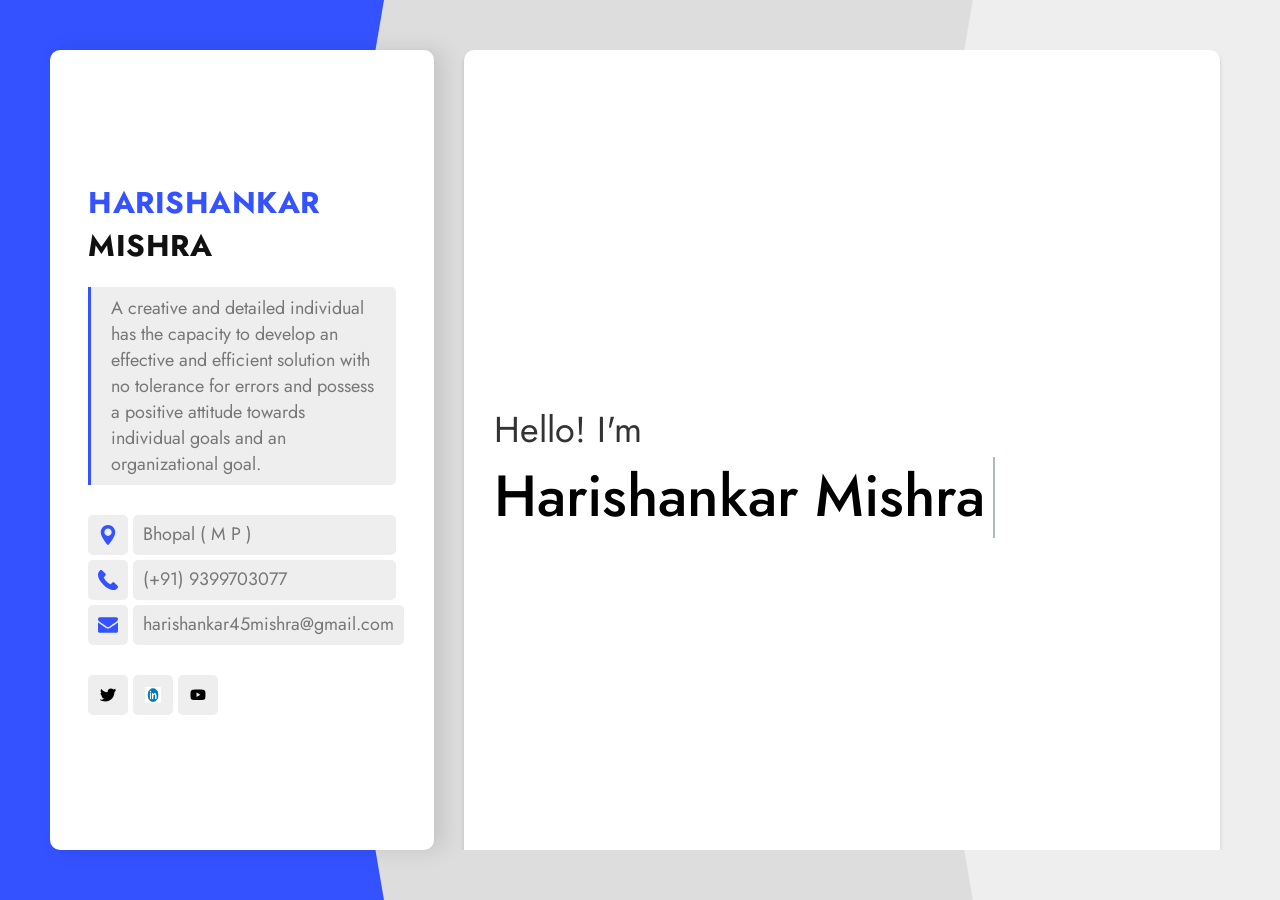
<file: index.html>
<!DOCTYPE html>
<!--[if lt IE 7 ]><html class="ie ie6" lang="en"> <![endif]-->
<!--[if IE 7 ]><html class="ie ie7" lang="en"> <![endif]-->
<!--[if IE 8 ]><html class="ie ie8" lang="en"> <![endif]-->
<!--[if (gte IE 9)|!(IE)]><!--><html lang="en"> <!--<![endif]-->
  
<head>
<meta name="viewport" content="width=device-width, initial-scale=1.0">
<meta http-equiv="Content-Type" content="text/html; charset=utf-8" />

<meta name="description" content="Deebo">
<meta name="author" content="Frenify">

<meta name="viewport" content="width=device-width,initial-scale=1,minimum-scale=1, maximum-scale=1" />

<title>Harishankar Mishra</title>

<!-- Google Fonts -->
<link rel="preconnect" href="https://fonts.googleapis.com" />
<link rel="preconnect" href="https://fonts.gstatic.com" crossorigin />
<link href="https://fonts.googleapis.com/css2?family=Jost:ital,wght@0,100;0,200;0,300;0,400;0,500;0,600;0,700;0,800;0,900;1,100;1,200;1,300;1,400;1,500;1,600;1,700;1,800;1,900&display=swap" rel="stylesheet" />
<!-- /Google Fonts -->

<!-- Styles -->
<link type="text/css" rel="stylesheet" href="css/base.css?ver=4" />
<link type="text/css" rel="stylesheet" href="css/magnific.css?ver=4" />
<link type="text/css" rel="stylesheet" href="css/animated-headlines.css?ver=4" />
<link type="text/css" rel="stylesheet" href="css/style.css?ver=4" />
<!--[if lt IE 9]> <script type="text/javascript" src="js/modernizr.custom.js"></script> <![endif]-->
<!-- /Styles -->

</head>

<body class="light">

<div class="deebo_fn_main">
	
	<!-- Overlay -->
	<div class="right_bar_overlay"></div>
	<!--/ Overlay -->

	<!-- MODALBOX -->
	<div class="deebo_fn_modalbox">
		<a class="extra_closer" href="#"></a>
		<div class="box_inner">
			<a class="closer" href="#"><span></span></a>
			<div class="modal_content">

				<div class="modal_in">
					<!-- Content comes from JS -->
				</div>

				<div class="fn__nav" data-from="" data-index="">
					<a href="#" class="prev">
						<span class="text">Prev</span>
						<span class="arrow_wrapper"><span class="arrow"></span></span>
					</a>
					<a href="#" class="next">
						<span class="text">Next</span>
						<span class="arrow_wrapper"><span class="arrow"></span></span>
					</a>
				</div>
			</div>
		</div>
	</div>
	<!-- /MODALBOX --> 

	<!-- Overlay -->
	<div class="right_bar_overlay"></div>
	<!--/ Overlay -->

	<!-- MODALBOX -->
	<div class="deebo_fn_modalbox">
		<a class="extra_closer" href="#"></a>
		<div class="box_inner">
			<a class="closer" href="#"><span></span></a>
			<div class="modal_content">

				<div class="modal_in">
					<!-- Content comes from JS -->
				</div>

				<div class="fn__nav" data-from="" data-index="">
					<a href="#" class="prev">
						<span class="text">Prev</span>
						<span class="arrow_wrapper"><span class="arrow"></span></span>
					</a>
					<a href="#" class="next">
						<span class="text">Next</span>
						<span class="arrow_wrapper"><span class="arrow"></span></span>
					</a>
				</div>
			</div>
		</div>
	</div>
	<!-- /MODALBOX --> 

	<!-- Modal CV Card -->
	<div class="deebo_fn_cv">

		<!-- CV Inner -->
		<div class="deebo_fn__cv">

			<!-- CV Background -->
			<div class="cv__bg"></div>
			<div class="cv__bg2"></div>
			<!-- /CV Background -->

			<!-- Data1-->
			<div class="cv__header">
				<div class="in">
					<h3><span>Harishankar </span>Mishra</h3>
					<p class="quote">A creative and detailed individual has the capacity to develop an effective and efficient solution with no tolerance for errors and possess a positive attitude towards individual goals and an organizational goal.
<ul class="contact_info">
						<li>
							<span class="icon"><img src="svg/location.svg" alt="" class="fn__svg"></span>
							<p> Bhopal ( M P )</p>
						</li>
						<li>
							<span class="icon"><img src="svg/call.svg" alt="" class="fn__svg"></span>
							<p>(+91) 9399703077</p>
						</li>
						<li>
							<span class="icon"><img src="svg/message.svg" alt="" class="fn__svg"></span>
							<p>harishankar45mishra@gmail.com</p>
						</li>
					</ul>
					<ul class="social">
						<li>
							<a href="https://twitter.com/Harishanka57242" target="_blank" title="twitter.com">
								<img class="fn__svg" src="svg/twitter.svg" alt="twitter.com" />
							</a>
						</li>
						
						<li>
							<a href="https://www.linkedin.com/in/harishankar-mishra-0346962a2/" target="_blank" title="linkedin.com">
								<img class="fn__svg" src="svg/linkedin.svg.jpg" alt="linkedin.com" />
							</a>
						</li>
						<li>
							<a href="https://www.youtube.com/" target="_blank" title="youtube.com">
								<img class="fn__svg" src="svg/youtube.svg" alt="youtube.com" />
							</a>
						</li>
					</ul>
				</div>
			</div>
			<!-- /CV Left Side -->

			<!-- /CV-->
			<div class="cv__content">
				<section id="hero-header" class="section_header">
                    <div style="width: 100%; height: 90px; padding-left: 67%; margin-top: -10%">
                            
                        </div>
					<div class="content">
						
						<div class="right_hero_header">
							<div class="my_self">
								<h4>Hello! I'm </h4>
								<h2>
									<!-- It is animation title. You can change animation variation by changing extra class to one of next classes: zoom, rotate-1, letters type, letters rotate-2, loading-bar, slide, clip, letters rotate-3, letters scale, push. cd-headline class can not be removed.  -->
									<span class="cd-headline clip">
										<span class="cd-words-wrapper">
										  <b class="is-visible">Harishankar Mishra</b>
                                        </span>
									</span>
								</h2>
                               
							</div>
						</div>  
					</div>
                     
				</section>
				<!-- CV: Data2 -->
				<section id="cv_biography">
					<div class="section_title">
						<h3>Biography</h3>
					</div>
					<div class="fn_cs_info_items">
						<ul>
							<li><p>Name: <span>Harishankar Mishra</span></p></li>
							<li><p>Birthday: <span>July 5, 2002</span></p></li>
							<li><p>Languages: <span>English, Hindi</span></p></li>
							<li><p>Age: <span>21 Years</span></p></li>
							<li><p>Nationality: <span>Indian</span></p></li>
							<li><p>Adress: <span>Bhopal ( M P )</span></p></li>
							<li><p>Telegram: <span>Available</span></p></li>
							<li><p>Phone: <span><a href="tel:+919399703077">(+91) 9399703077</a></span></p></li>
							<li><p>Email: <span><a href="mailto:kavya2001bv@gmail.com">harishankar45mishra@gmail.com</a></span></p></li>
						</ul>
					</div>
				</section>
				<!-- /CV: Biography Section -->


				<!-- CV: Education -->
				<section id="cv_education">
					<div class="section_title">
						<h3>Education</h3>
					</div>
					<div class="fn_cs_boxed_list">
						<ul>
							<li>
								<div class="item">
									<div class="item_top">
										<h5>IES institute of technology and Management Bhopal</h5>
										<span>( 2019 — 2023 )</span>
									</div>
									<h3>Computer Science</h3>
								</div>
							</li>
							<li>
								<div class="item">
									<div class="item_top">
										<h5>Bal Bharti Public School</h5>
										<span>( 2019 )</span>
									</div>
									<h3>PCM</h3>
								</div>
							</li>
							<li>
								<div class="item">
									<div class="item_top">
										<h5>Bal Bharti Public School</h5>
										<span>( 2017)</span>
									</div>
									<h3>SSLC</h3>
								</div>
							</li>
						</ul>
					</div>
				</section>
				<!-- /CV: Education-->


				<!-- CV: project -->
				<section id="cv_experience">
					<div class="section_title">
						<h3>Project</h3>
					</div>
					<div class="fn_cs_boxed_list">
						<ul>
							<li>
								<div class="item">
									<div class="item_top">
										<h5>Task Management System:</h5>
									</div>
									<p>"This project utilizes Continuous Integration (CI), PHP, and HTML technologies. Its primary purpose is to track records and progress, aiding individuals and teams in managing their tasks. The system consolidates tracking in one place, assigning specific jobs or pieces of work efficiently. It enables teams to promptly set up projects and add tasks, facilitating almost instantaneous task management."
								</div>
							</li>
						</ul>
					</div>
				</section>
				<!-- /CV: Project Section -->


				<!-- CV: Skills-->
				<section id="cv_skills">
					<div class="section_title">
						<h3>Technical Skills</h3>
					</div>
					<div class="fn_cs_progress_bar">
						<div class="progress_item" data-value="90">
							<div class="item_in">
								<h3 class="progress_title">PYTHON</h3>
								<span class="progress_percent"></span>
								<div class="progress_bg"></div>
							</div>
						</div>

						<div class="fn_cs_progress_bar">
							<div class="progress_item" data-value="80">
								<div class="item_in">
									<h3 class="progress_title">PHP</h3>
									<span class="progress_percent"></span>
									<div class="progress_bg"></div>
								</div>
							</div>

						<div class="progress_item" data-value="95">
							<div class="item_in">
								<h3 class="progress_title">HTML5 &amp; CSS3</h3>
								<span class="progress_percent"></span>
								<div class="progress_bg"></div>
							</div>
						</div>

						<div class="progress_item" data-value="90">
							<div class="item_in">
								<h3 class="progress_title">SQL</h3>
								<span class="progress_percent"></span>
								<div class="progress_bg"></div>
							</div>
						</div>

					</div>
				</section>


			</div>
			<!-- /CV Content Side -->

		</div>
		<!-- CV Inner -->
	</div>
	<!-- /Modal CV Card -->
</div>
<!-- Scripts -->
<script type="text/javascript" src="js/jquery.js?ver=4"></script>
<script type="text/javascript" src="js/isotope.js"></script>
<script type="text/javascript" src="js/magnific.js"></script>
<script type="text/javascript" src="js/animated-headlines.js?ver=4"></script>
<script type="text/javascript" src="js/waypoints.js?ver=4"></script>
<!--[if lt IE 10]> <script type="text/javascript" src="js/ie8.js"></script> <![endif]-->
<script type="text/javascript" src="js/init.js?ver=4"></script>
<!-- /Scripts -->
<style>
#kn{
margin-top:0px;
}
</style>
   
</body>
</html>
</file>
<file: css/base.css>
/*
This file is made by Frenify
This css file includes all base styles and template's main color (in this tempalte main color is pink(#f00a77)). 
Template's main color styles located at the bottom of this file.
*/
html,body,div,span,applet,object,iframe,h1,h2,h3,h4,h5,h6,p,blockquote,pre,a,abbr,acronym,address,big,cite,code,del,dfn,em,font,ins,kbd,q,s,samp,small,strike,strong,sub,sup,tt,var,b,u,i,center,dl,dt,dd,ol,ul,li,fieldset,form,label,legend,table,caption,tbody,tfoot,thead,tr,th,td
	{
	background: transparent;
	border: 0;
	margin: 0;
	padding: 0;
	vertical-align: baseline;
	outline: none;
}

article, aside, details, figcaption, figure, footer, header, hgroup, nav, section {
    display: block;
}

blockquote {
	quotes: none;
}

blockquote:before,blockquote:after {
	content: '';
	content: none;
}
ul, ol{
	margin:30px;
	list-style-type: none;
}
ul li, ol li{
	margin-bottom:5px;
}
img{
	vertical-align:middle;
	max-width:100%;
}
iframe{
	max-width:100%;
}
del {
	text-decoration: line-through;
}
a, i{
	-webkit-transition: all .3s ease;
	   -moz-transition: all .3s ease;
	    -ms-transition: all .3s ease;
	     -o-transition: all .3s ease;
	        transition: all .3s ease;
	border:none;
}
a:hover{text-decoration:none;}

h1, h2, h3, h4, h5, h6{
	font-weight:700;
	color:#0b0a0c;
	margin-bottom:20px;
}
h1 { font-size: 45px; }
h2 { font-size: 36px; }
h3 { font-size: 30px; }
h4 { font-size: 24px; }
h5 { font-size: 20px; }
h6 { font-size: 16px; }

table{
	width:100%;
	max-width:100%;
	text-align:left;
	border-collapse: collapse;
	border-spacing: 0px;
	margin-bottom:15px;
	color:#999;
	border:1px solid #eee;
}
table tr{
	border:1px solid #eee;
}
table th{
	vertical-align:top;
	color:#333;
	background:none;
	font-size:16px;
	font-weight:normal;
	padding:15px 10px;
	border:1px solid #eee;
}
table td{
	vertical-align:top;
	padding:10px;
	border:1px solid #eee;
}

code, pre {
	padding: 10px;
	padding-bottom: 0;
	border-left: 3px solid #6FBF71;
	border-bottom: 1px solid transparent;
	background: #f7f7f7;
	overflow-x:scroll;
}

pre{
	display: block;	
	word-break: break-all;
	word-wrap: break-word;
}
pre code { white-space: pre-wrap; }

p{
	letter-spacing:1px;
}


.space10{width:100%; float:left; clear:both; margin-bottom:10px;}
.space20{width:100%; float:left; clear:both; margin-bottom:20px;}
.space30{width:100%; float:left; clear:both; margin-bottom:30px;}
.space40{width:100%; float:left; clear:both; margin-bottom:40px;}
.space50{width:100%; float:left; clear:both; margin-bottom:50px;}
.space60{width:100%; float:left; clear:both; margin-bottom:60px;}
.space70{width:100%; float:left; clear:both; margin-bottom:70px;}
.space80{width:100%; float:left; clear:both; margin-bottom:80px;}
.space90{width:100%; float:left; clear:both; margin-bottom:90px;}
.space100{width:100%; float:left; clear:both; margin-bottom:100px;}
.space200{width:100%; float:left; clear:both; margin-bottom:200px;}
.space300{width:100%; float:left; clear:both; margin-bottom:300px;}
.space400{width:100%; float:left; clear:both; margin-bottom:400px;}
.space500{width:100%; float:left; clear:both; margin-bottom:500px;}
.space1000{width:100%; float:left; clear:both; margin-bottom:1000px;}


/*------------------------------------------------------------------*/ 
/*	x) FORM ELEMENTS
/*------------------------------------------------------------------*/
textarea{
	border-radius:0;
	font-size:13px;
	color:#333;
	resize:vertical;
	font-family:'Raleway', Arial, Helvetica, sans-serif;
	
	-webkit-box-sizing: border-box; /* Safari/Chrome, other WebKit */
	-moz-box-sizing: border-box;    /* Firefox, other Gecko */
	-ms-box-sizing: border-box;     /* IE 10 + */
	box-sizing: border-box;         /* Opera/IE 8+ */
	
	line-height:1.4;
	padding:10px!important;
	width:100%;
	border:1px solid #eee;
	
	-webkit-transition: all .3s ease;
	   -moz-transition: all .3s ease;
	    -ms-transition: all .3s ease;
	     -o-transition: all .3s ease;
	        transition: all .3s ease;
}
input[type="text"],
input[type="password"],
input[type="datetime"],
input[type="datetime-local"],
input[type="date"],
input[type="month"],
input[type="time"],
input[type="week"],
input[type="number"],
input[type="email"],
input[type="url"],
input[type="search"],
input[type="tel"],
input[type="color"],
.uneditable-input {
	border-radius:0;
	font-size:13px;
	min-width:220px;
	color:#333;
	letter-spacing:0.5px;
	
	-webkit-box-sizing: border-box; /* Safari/Chrome, other WebKit */
	-moz-box-sizing: border-box;    /* Firefox, other Gecko */
	-ms-box-sizing: border-box;     /* IE 10 + */
	box-sizing: border-box;         /* Opera/IE 8+ */
	
	font-family:'Raleway', Arial, Helvetica, sans-serif;
	
	line-height:1.6;
	padding:10px!important;
	height:44px;
	vertical-align:middle;
	border:1px solid #eee;
	
	-webkit-transition: all .3s ease;
	   -moz-transition: all .3s ease;
	    -ms-transition: all .3s ease;
	     -o-transition: all .3s ease;
	        transition: all .3s ease;
	
}

textarea:focus,
input[type="text"]:focus,
input[type="password"]:focus,
input[type="datetime"]:focus,
input[type="datetime-local"]:focus,
input[type="date"]:focus,
input[type="month"]:focus,
input[type="time"]:focus,
input[type="week"]:focus,
input[type="number"]:focus,
input[type="email"]:focus,
input[type="url"]:focus,
input[type="search"]:focus,
input[type="tel"]:focus,
input[type="color"]:focus,
.uneditable-input:focus {
	border-color:#ccc;
	background:#eee;
}


input[type="submit"]{
	padding: 13px 15px;
	height: 40px;
	line-height: 1;
	text-transform: uppercase;
	font-size: 13px;
	font-weight: 600;
	text-decoration: none;
	letter-spacing: 0.5px;
	border:none;
	cursor:pointer;
	color: #FFF;
	background:#777;
	
	-webkit-transition: all .3s ease;
	   -moz-transition: all .3s ease;
	    -ms-transition: all .3s ease;
	     -o-transition: all .3s ease;
	        transition: all .3s ease;
}
input[type="submit"]:hover{
	background:#444;
}
select{
	padding:8px;
	border:2px solid #eee;
}
input[type="button"]{
	cursor:pointer;
	-webkit-transition: all .3s ease;
	   -moz-transition: all .3s ease;
	    -ms-transition: all .3s ease;
	     -o-transition: all .3s ease;
	        transition: all .3s ease;
}
</file>
<file: css/style.css>
@charset "utf-8";
/*
/*	Copyright (c) 2022 Frenify
/*	Author: Frenify
/*	This file is made for CURRENT TEMPLATE
/*


	List of CSS codes:
	
	01) Base
	02) Site Structure
	03) Section Hero Header
	04) Main title
	05) Info Items
	06) Boxed List
	07) Progress bar
	08) Section Portfolio
	09) Testimonials
	10) Section Clients
	11) Section News
		11.1) Modalbox (used for news)
	12) Section Contact
	13) LIGHT Version
	14) Responsive


/*------------------------------------------------------------------*/
/*	01) Base
/*------------------------------------------------------------------*/
:root{
	--mc: #3452ff;
}
html{
	overflow-x: hidden;
	padding: 0px;
	margin: 0px
}
*:after,
*:before,
*{
	box-sizing: border-box;
}
body{
	font-family: 'Jost',sans-serif;
	font-size: 18px;
	letter-spacing: 0;
	font-weight: 400;
	color: #0b0a0c;
	position: relative;
}
[class^="deebo_fn_"]{
	width: 100%;
	float: left;
	clear: both;
}
.deebo_fn_wrapper,
.deebo_fn_wrapper *{
	box-sizing: border-box;
}
.deebo_fn_wrapper{
	position: relative;
	z-index: 2;
}
.fn__svg{
	fill: currentcolor;
	width: 18px;
	height: 18px;
}
p{
	letter-spacing: 0;
}
h1, h2, h3, h4, h5, h6{color: #eee;}
/*------------------------------------------------------------------*/
/*	02) Site Structure
/*------------------------------------------------------------------*/
body.resume-opened{
	height: 100vh;
	overflow: hidden;
}
body.resume-opened .deebo_fn_cv{
	opacity: 1;
	visibility: visible;
    transition: all .5s ease;
}
body.resume-opened .deebo_fn__cv{
	opacity: 1;
	visibility: visible;
	transform: translateY(0px);
}
body.resume-opened .deebo_fn_cv .closer{
	transform: translateX(0px);
	transition: transform .5s 1s ease;
}
.deebo_fn_cv{
	position: fixed;
	top: 0px;
	left: 0px;
	right: 0px;
	height: 100vh;
	z-index: 77;
	background-color: rgba(29,27,25,.95);
	opacity: 0;
	visibility: hidden;
	
	-webkit-transition: all .5s ease;
	   -moz-transition: all .5s ease;
	    -ms-transition: all .5s ease;
	     -o-transition: all .5s ease;
	        transition: all .5s 1s ease;
}
.deebo_fn__cv{
	position: absolute;
    top: 0px;
    bottom: 0px;
    width: auto;
    right: 0px;
    left: 0px;
    background-color: #151515;
    z-index: 156;
	overflow: hidden;
}
.deebo_fn_cv .closer{
	width: 42px;
	height: 42px;
	display: block;
	text-decoration: none;
	position: absolute;
	right: 5px;
	top: 5px;
	z-index: 233;
	transform: translateX(50px);
	transition: transform .5s ease;
}
.deebo_fn_cv .closer:before,
.deebo_fn_cv .closer:after{
	content: "";
	position: absolute;
	width: 18px;
	height: 2px;
	background-color: #eee;
	left: 12px;
	top: 20px;
}
.deebo_fn_cv .closer:after{
	transform: rotate(45deg);
}
.deebo_fn_cv .closer:before{
	transform: rotate(135deg);
}
.deebo_fn_cv .closer:hover{
	background-color: #070707;
}
body.resume-opened .deebo_fn__cv .cv__header,
body.resume-opened .deebo_fn__cv .cv__content{
	transform: translateY(0px);
	opacity: 1;
    transition: all .5s .5s ease;
}
body {
  width: 100%;
  height: 100%;
  margin: 0;
  padding: 0;
}
body.resume-opened .deebo_fn__cv .cv__bg{
	left: 0;
    transition: all .5s ease;
}
body.resume-opened .deebo_fn__cv .cv__bg2{
	right: 0;
    transition: all .5s ease;
}
.deebo_fn__cv .cv__content{
	position: absolute;
	z-index: 99;
	width: 65vw;
	width: calc(70vw - 100px);
	float: right;
	right: 50px;
	top: 50px;
	bottom: 50px;
	overflow-y: scroll;
	color: #999;
	font-size: 20px;
	font-weight: 400;
	padding-right: 10px;
	padding-left: 30px;
	transform: translateY(-380px);
    transition: all .5s ease;
	opacity: 0;
}
.deebo_fn__cv .cv__content{
  	scrollbar-width: thin;
  	scrollbar-color: #000 #000;
}
.deebo_fn__cv .cv__content::-webkit-scrollbar{
	width: 14px;
}
.deebo_fn__cv .cv__content:-webkit-scrollbar-track{
	background: #000;
}
.deebo_fn__cv .cv__content::-webkit-scrollbar-thumb{
	background-color: #222;
	border-radius: 10px;
}
.deebo_fn__cv .cv__bg{
	position: absolute;
	z-index: 1;
	width: 30%;
	background-color: var(--mc);
	clip-path: polygon(100% 0, 80% 50%, 100% 100%, 0 100%, 0 0);
	top: 0;
	left: -30%;
	bottom: 0;
    transition: all .5s .5s ease;
}
.deebo_fn__cv .cv__bg2{
	position: absolute;
	z-index: 1;
	width: 30%;
	background-color: #070707;
	clip-path: polygon(20% 0, 100% 0, 100% 50%, 100% 100%, 20% 100%, 0 50%);
	top: 0;
	right: -30%;
	bottom: 0;
    transition: all .5s .5s ease;
}
.deebo_fn__cv .cv__header{
	position: absolute;
	top: 50px;
	left: 50px;
	width: 30vw;
	bottom: 50px;
	z-index: 20;
	filter: drop-shadow(10px 0px 10px rgba(0, 0, 0, 0.5));
	transform: translateY(380px);
	opacity: 0;
    transition: all .5s ease;
}
.deebo_fn__cv .cv__header .in{
	background-color: #191919;
	height: 100%;
	display: -webkit-flex;
	display: -moz-flex;
	display: -ms-flex;
	display: -o-flex;
	display: flex;
	-webkit-flex-direction: column;
	-moz-flex-direction: column;
	-ms-flex-direction: column;
	-o-flex-direction: column;
	flex-direction: column;
	justify-content: center;
	padding: 40px 10%;
	border-radius: 10px;
	overflow-y: scroll;
}

.deebo_fn__cv .cv__header .in{
  	scrollbar-width: thin;
  	scrollbar-color: #000 #000;
}
.deebo_fn__cv .cv__header .in::-webkit-scrollbar{
	width: 0;
}
.deebo_fn__cv .cv__header .in:-webkit-scrollbar-track{
	background: #000;
}
.deebo_fn__cv .cv__header .in::-webkit-scrollbar-thumb{
	background-color: #222;
	border-radius: 10px;
}
.deebo_fn__cv .cv__header .avatar{
	margin-bottom: 20px;
}
.deebo_fn__cv .cv__header .avatar img{
	max-width: 200px;
	max-height: 200px;
	border-radius: 50%;
}
.deebo_fn__cv .cv__header h3{
	margin: 0;
	padding: 0;
	color: #eee;
	font-weight: 700;
	font-size: 30px;
	text-transform: uppercase;
	letter-spacing: .5px;
	margin-bottom: 20px;
}
.deebo_fn__cv .cv__header h3 span{
	color: var(--mc);
}
.deebo_fn__cv .cv__header p.quote{
	margin: 0;
    color: #aaa;
    margin-bottom: 30px;
    text-align: left;
    border-left: 3px solid var(--mc);
    padding-left: 40px;
    background: #111;
    padding: 8px 20px;
    border-radius: 0 5px 5px 0;
}
.deebo_fn__cv .cv__header p.quote a{
	text-decoration: none;
	color: #eee;
	border-bottom: 1px solid;
	line-height: 1;
	display: inline-block;
}
.deebo_fn__cv .cv__header p.quote a:hover{
	color: var(--mc);
}
.cv__header .contact_info{
	margin: 0;
	padding: 0;
	list-style-type: none;
	text-align: left;
	margin-bottom: 25px;
}
.cv__header .contact_info .icon{
	display: block;
	width: 40px;
	height: 40px;
	min-width: 40px;
	background-color: #111;
	border-radius: 5px;
	margin-right: 5px;
	position: relative;
}
.cv__header .contact_info .fn__svg{
	width: 20px;
	height: 20px;
	display: block;
	color: var(--mc);
	position: absolute;
	left: 50%;
	top: 50%;
	margin: -10px 0 0 -10px;
}
.cv__header .contact_info li{
	padding: 0;
    margin: 0;
    position: relative;
    margin-bottom: 5px;
	display: -webkit-flex;
	display: -moz-flex;
	display: -ms-flex;
	display: -o-flex;
	display: flex;
	align-items: flex-start;
}
.cv__header .contact_info p{
	color: #eee;
	line-height: 1.4;
	background-color: #111;
	border-radius: 5px;
	padding: 7px 10px;
	width: 100%;
	min-height: 40px;
	display: -webkit-flex;
	display: -moz-flex;
	display: -ms-flex;
	display: -o-flex;
	display: flex;
	-ms-align-items: center;
	align-items: center;
}
.deebo_fn__cv .social{
	margin: 0;
	padding: 0;
	list-style-type: none;
	display: -webkit-flex;
	display: -moz-flex;
	display: -ms-flex;
	display: -o-flex;
	display: flex;
	-webkit-flex-direction: row;
	-moz-flex-direction: row;
	-ms-flex-direction: row;
	-o-flex-direction: row;
	flex-direction: row;
	flex-wrap: wrap;
	-ms-align-items: center;
	align-items: center;
	margin-left: -5px;
}
.deebo_fn__cv .social li{
	margin: 0;
	padding: 0;
	padding-left: 5px;
	margin-bottom: 5px;
}
.deebo_fn__cv .social a{
	display: block;
	text-decoration: none;
	color: #fff;
	background-color: #111;
	width: 40px;
	height: 40px;
	position: relative;
	border-radius: 5px;
}
.deebo_fn__cv .social .fn__svg{
	position: absolute;
	width: 16px;
	height: 16px;
	top: 50%;
	left: 50%;
	margin: -8px 0 0 -8px;
}
.deebo_fn__cv .social a:hover{
	background-color: var(--mc);
}
.deebo_fn__cv .cv__content section{
	width: 100%;
	padding: 30px;
	background-color: #191919;
	margin-bottom: 30px;
	box-shadow: 0px 3px 4px rgb(0 0 0 / 30%);
	border-radius: 10px;
	float: left;
	clear: both;
}
.deebo_fn__cv .cv__content section:last-child{
	margin-bottom: 0;
}
.right_bar_overlay{
	position: fixed;
	top: 0;
	left: 0;
	bottom: 0;
	right: 0;
	background-color: transparent;
	display: block;
	z-index: 20;
	width: 100%;
	float: left;
	opacity: 0;
	visibility: hidden;
	transition: all 0.5s ease;
	cursor: pointer;
}
.rightbar-opened .right_bar_overlay{
	background-color: rgba(0,0,0,0.30);
	opacity: 1;
	visibility: visible;
}
/* light/dark switcher */
.deebo_fn_switcher_wrap{
	position: fixed;
	z-index: 999;
	top: 0;
	right: 70px;
	left: auto;
	width: auto;
}
.deebo_fn_switcher_wrap label{
	display: -webkit-flex;
	display: -moz-flex;
	display: -ms-flex;
	display: -o-flex;
	display: flex;
	-webkit-flex-direction: row;
	-moz-flex-direction: row;
	-ms-flex-direction: row;
	-o-flex-direction: row;
	flex-direction: row;
	-ms-align-items: center;
	align-items: center;
	height: 36px;
	padding: 0 15px;
	margin: 7px 0;
	background-color: #191919;
	border-radius: 30px;
	color: #aaa;
	user-select: none;
    -webkit-user-select: none;
    -ms-user-select: none;
    -webkit-touch-callout: none;
    -o-user-select: none;
    -moz-user-select: none;
	cursor: pointer;
	box-shadow: 0px 3px 4px rgb(0 0 0 / 30%);
}
.deebo_fn_switcher_wrap .checkbox_wrap{
	position: relative;
    display: block;
    width: 42px;
    height: 24px;
	margin: 0 15px;
}
.deebo_fn_switcher_wrap input{
	opacity: 0 !important;
    position: absolute !important;
    visibility: hidden !important;
    width: 0 !important;
    height: 0 !important;
}
.deebo_fn_switcher_wrap .slider {
	position: absolute;
	cursor: pointer;
	top: 0;
	left: 0;
	right: 0;
	bottom: 0;
	background-color: transparent;
	-webkit-transition: .4s;
	transition: .4s;
	border: 1px solid #aaa;
	margin: 0;
	padding: 0;
}
.deebo_fn_switcher_wrap .slider:before {
	position: absolute;
	content: "";
	height: 18px;
	width: 18px;
	left: 2px;
	bottom: 2px;
	background-color: #d1d8e4;
	-webkit-transition: .4s;
	transition: .4s;
}
.deebo_fn_switcher_wrap input:checked + .slider:before {
	-webkit-transform: translateX(18px);
	-ms-transform: translateX(18px);
	transform: translateX(18px);
}
.deebo_fn_switcher_wrap .slider.round {
	border-radius: 24px;
}
.deebo_fn_switcher_wrap .slider.round:before {
 	border-radius: 50%;
}
/*------------------------------------------------------------------*/
/*	03) Section Hero Header
/*------------------------------------------------------------------*/
.section_header{
	width: 100%;
	float: left;
	background-color: #f0f7fb;
	overflow: hidden;
}
.section_header .content{
	padding-top: 200px;
	padding-bottom: 200px;
	display: -webkit-flex;
	display: -moz-flex;
	display: -ms-flex;
	display: -o-flex;
	display: flex;
	-ms-align-items: center;
	align-items: center;
	justify-content: space-between;
	min-height: 90vh;
	min-height: calc(100vh - 160px); /* 50px spacing from top, 50px from bottom of the window & 30px from top, 30px from bottom of the section. Summary 160px */
}
.section_header .left_hero_header{
	width: 475px;
	max-width: 40%;
	padding-right: 80px;
}
.section_header .circle{
	position: relative;
}
.section_header .circle .bg_img{
	position: absolute;
	top: 18px;
	left: 18px;
	bottom: 18px;
	right: 18px;
	display: block;
	background-repeat: no-repeat;
	background-size: cover;
	background-position: center center;
	z-index: 15;
	border-radius: 100%;
}
.section_header .circle img{
	position: relative;
	display: block;
	min-width: 100%;
	border-radius: 100%;
	z-index: 15;
	opacity: 0;
}
.section_header .circle_holder_blue span{
	position: absolute;
	top: 0px;
	right: 0px;
	left: 7px;
	bottom: 10px;
	background-color: var(--mc);
	z-index: 2;
	border-radius: 100%;
	color: rgba(52,82,255,0.1);
	box-shadow: 5px -5px 20px;
}
.section_header .circle_holder_orange span{
	position: absolute;
	top: 30px;
	right: 15px;
	left: 0px;
	bottom: 0px;
	background-color: #d3a583;
	z-index: 2;
	border-radius: 100%;
	color: rgba(211,165,131,0.1);
	box-shadow: -5px 5px 20px;
}
.section_header .lines{
	position: absolute;
	top: 0;
	left: 0;
	right: 0;
	bottom: 0;
	z-index: 5;
}
.section_header .lines span{
	width: 4px;
	height: 138%;
	display: block;
/*	background-color: #999;*/
	background: var(--mc);
	background: -moz-linear-gradient(180deg, var(--mc) 50%, rgba(211,165,131,1) 50%, rgba(211,165,131,1) 100%);
	background: -webkit-linear-gradient(180deg, var(--mc) 50%, rgba(211,165,131,1) 50%, rgba(211,165,131,1) 100%);
	background: linear-gradient(180deg, var(--mc) 50%, rgba(211,165,131,1) 50%, rgba(211,165,131,1) 100%);
	filter: progid:DXImageTransform.Microsoft.gradient(startColorstr="#3452ff",endColorstr="#d3a583",GradientType=1);
	transform: rotate(30deg);
	z-index: 13;
	position: absolute;
	top: -18%;
	left: 40%;
}
.section_header .lines span:nth-child(2){
	left: 52%;
	top: -21%;
}
.section_header .lines span:nth-child(3){
	left: 64%;
	top: -24%;
}
.section_header .right_hero_header{
	width: 60%;
}
.section_header .person_info{
	position: absolute;
	right: 52px;
	right: 11.8%;
	bottom: 40px;
	z-index: 25;
	cursor: pointer;
	display: block;
	text-decoration: none;
	width: 60px;
	height: 60px;
	background-color: #000;
	border-radius: 50%;
	color: #fff;
}
.section_header .person_info:after{
    content: '';
	display: block;
    position: absolute;
    top: 50%;
    left: 50%;
    width: 70px;
    height: 70px;
    margin: -35px auto auto -35px;
    -webkit-transform-origin: 50% 50%;
    transform-origin: 50% 50%;
    background-color: inherit;
    z-index: -1;
    pointer-events: none;
	
	border: 20px solid #000;
	transition: border-color .3s ease;
	
    border-radius: 100%;
	opacity: 1;
	-webkit-animation: cs_fn_pulse 2.5s cubic-bezier(0.3,1,0.3,1) infinite;
    animation: cs_fn_pulse 2.5s cubic-bezier(0.3,1,0.3,1) infinite;
}
.section_header .person_info:hover{
	background-color: var(--mc);
}
.section_header .person_info:hover:after{
	border-color: var(--mc);
}
@-webkit-keyframes cs_fn_pulse{ from{ opacity:1;  transform:scale(1,1)}
 to{ opacity:0;  transform:scale(1.8,1.8)}
}
@keyframes cs_fn_pulse{ from{ opacity:1;  transform:scale(1,1)}
 to{ opacity:0;  transform:scale(1.8,1.8)}
}
.section_header .person_info .fn__svg{
	width: 20px;
	height: 20px;
	position: absolute;
	left: 50%;
	top: 50%;
	margin: -10px 0 0 -10px;
}
.my_self h4{
	font-size: 36px;
	font-weight: 400;
	margin: 0;
	margin-bottom: 1px;
	color: #aaa;
}
.my_self h2{
	margin: 0;
	padding: 0;
	font-weight: 500;
	font-size: 72px;
	font-size: calc(30px + 2.18vw);
	line-height: 1;
/*	text-transform: uppercase;*/
	color: #eee;
}
.my_self h2 b{
	font-weight: inherit;
}
/*------------------------------------------------------------------*/
/*	04) Main title
/*------------------------------------------------------------------*/
.section_title h3{
	margin: 0;
	padding: 0;
	position: relative;
	padding-bottom: 11px;
	text-transform: uppercase;
    color: #eee;
    font-size: 18px;
    font-weight: 600;
    letter-spacing: 1px;
}
.section_title h3:after{
	content: '';
	position: absolute;
	width: 100px;
	height: 2px;
	background-color: var(--mc);
	bottom: 0;
	left: 0;
}
.section_title{
	margin-bottom: 50px;
}
#cv_services .section_title,
#cv_biography .section_title{
	margin-bottom: 43px;
}
/*------------------------------------------------------------------*/
/*	05) Info Items
/*------------------------------------------------------------------*/
.fn_cs_info_items{
	margin-top: 42px;
}
.fn_cs_info_items ul{
	margin: 0;
	padding: 0;
	list-style-type: none;
	display: flex;
	flex-direction: row;
	flex-wrap: wrap;
	margin-left: -10px;
}
.fn_cs_info_items li{
	background-color: #111;
	padding: 7px 25px;
	line-height: 1.6;
	margin: 0 0 10px 10px;
	font-size: 20px;
	border-radius: 3px;
	text-align: center;
}
.fn_cs_info_items span{
	font-weight: 400;
}
.fn_cs_info_items a{
	color: #eee;
	text-decoration: none;
}
.fn_cs_info_items a:hover{
	color: var(--mc);
}
/*------------------------------------------------------------------*/
/*	06) Boxed List
/*------------------------------------------------------------------*/
.fn_cs_boxed_list ul{
	list-style-type: none;
	margin: 0;
	padding: 0;
	display: -webkit-flex;
	display: -moz-flex;
	display: -ms-flex;
	display: -o-flex;
	display: flex;
	-webkit-flex-direction: column;
	-moz-flex-direction: column;
	-ms-flex-direction: column;
	-o-flex-direction: column;
	flex-direction: column;
}
.fn_cs_boxed_list li{
	margin: 0;
	padding: 0;
	width: 100%;
	float: left;
	clear: both;
	margin-bottom: 20px;
}
.fn_cs_boxed_list li:last-child{
	margin-bottom: 0;
}
.fn_cs_boxed_list .item{
	width: 100%;
	float: left;
	clear: both;
	background-color: #111;
	position: relative;
	padding: 42px 40px 43px;
	border-radius: 5px;
}
.fn_cs_boxed_list .item:after{
	content: '';
    position: absolute;
    width: 2px;
    height: 50px;
    left: 0px;
    top: 50%;
    transform: translateY(-50%);
    background-color: var(--mc);
}
.fn_cs_boxed_list .item_top{
	display: flex;
	margin-bottom: 14px;
}
.fn_cs_boxed_list .item_top h5{
	margin: 0;
	padding: 0;
	font-size: 18px;
	text-transform: uppercase;
	font-weight: 400;
	line-height: 30px;
	color: #aaa;
}
.fn_cs_boxed_list .item_top span{
	display: block;
	margin: 0;
	padding: 0;
	font-size: 16px;
	line-height: 30px;
	margin-left: 20px;
	color: #888;
}
.fn_cs_boxed_list h3{
	margin: 0;
	padding: 0;
	font-weight: 400;
	color: #eee;
	margin-bottom: 17px;
}
.fn_cs_boxed_list p a{
	text-decoration: none;
	position: relative;
	z-index: 2;
	color: #000;
	font-weight: 600;
}
/*------------------------------------------------------------------*/
/*	07) Progress bar
/*------------------------------------------------------------------*/
.fn_cs_progress_bar .progress_item{
	width: 100%;
	float: left;
	clear: both;
	margin-bottom: 20px;
}
.fn_cs_progress_bar .progress_item:last-child{
	margin-bottom: 0;
}
.fn_cs_progress_bar .progress_percent{
	position: absolute;
	z-index: 2;
	padding: 0 25px;
	line-height: 40px;
	font-size: 18px;
	font-weight: 400;
	display: block;
	top: 50%;
	margin-top: -20px;
	margin-right: 10px;
	background-color: var(--mc);
	right: 100%;
	border-radius: 50px;
	color: #fff	;
	transition: all 3s cubic-bezier(0.165, 0.840, 0.440, 1.000);
}
.fn_cs_progress_bar .progress_title{
	margin: 0;
	font-size: 18px;
	font-weight: 400;
	padding: 0 25px;
	position: relative;
	z-index: 2;
	line-height: 60px;
	color: #eee;
}
.fn_cs_progress_bar .item_in{
	width: 100%;
	position: relative;
}
.fn_cs_progress_bar .progress_bg{
	width: 0;
	position: absolute;
	z-index: 1;
	top: 0;
	left: 0;
	bottom: 0;
}
.fn_cs_progress_bar .progress_bg:after{
	content: '';
	position: absolute;
	top: 0;
	left: 0;
	bottom: 0;
	background-color: #111;
	border-radius: 50px;
}
.fn_cs_progress_bar .open .progress_bg:after{
	width:100%;
	-webkit-animation: progress_animation 3s cubic-bezier(0.165, 0.840, 0.440, 1.000);  /* Safari 4+ */
	-moz-animation: progress_animation 3s cubic-bezier(0.165, 0.840, 0.440, 1.000);  /* Fx 5+ */
	animation: progress_animation 3s cubic-bezier(0.165, 0.840, 0.440, 1.000);  /* IE 10+ */
}
@-webkit-keyframes progress_animation {0%{ width:0%; } 100%{ width:100%; }}
@-moz-keyframes progress_animation {0%{ width:0%; } 100%{ width:100%; }}
@keyframes progress_animation {0%{ width:0%; } 100%{ width:100%; }}
/*------------------------------------------------------------------*/
/*	08) Service List
/*------------------------------------------------------------------*/
.fn_cs_service_list{
	margin-top: 42px;
}
.fn_cs_service_list ul{
	margin: 0;
	padding: 0;
	list-style-type: none;
}
.fn_cs_service_list li{
	margin: 0;
	padding: 0;
	margin-bottom: 20px;
}
.fn_cs_service_list .item{
	width: 100%;
	display: -webkit-flex;
	display: -moz-flex;
	display: -ms-flex;
	display: -o-flex;
	display: flex;
	background-color: #111;
	border-radius: 5px;
}
.fn_cs_service_list .item_right{
	width: 30%;
	min-width: 30%;
	display: -webkit-flex;
	display: -moz-flex;
	display: -ms-flex;
	display: -o-flex;
	display: flex;
	-webkit-flex-direction: column;
	-moz-flex-direction: column;
	-ms-flex-direction: column;
	-o-flex-direction: column;
	flex-direction: column;
	-ms-align-items: center;
	align-items: center;
	justify-content: center;
	text-align: center;
	border-left: 1px solid rgba(255,255,255,.05);
	padding: 10px;
}
.fn_cs_service_list .item_left{
	padding: 42px 40px 43px;
	position: relative;
	width: 100%;
}
.fn_cs_service_list .item_left:after{
	content: '';
    position: absolute;
    width: 2px;
    height: 50px;
    left: 0px;
    top: 50%;
    transform: translateY(-50%);
    background-color: var(--mc);
    transition: all .5s ease;
}
.fn_cs_service_list .item_left h3{
	margin: 0;
	padding: 0;
	font-weight: 400;
	color: #eee;
	margin-bottom: 18px;
}
.fn_cs_service_list .item_left p{
	margin: 0;
	padding: 0;
}
.fn_cs_service_list .item_right p{
	margin: 0;
	padding: 0;
	font-size: 16px;
	margin-bottom: 4px;
}
.fn_cs_service_list .item_right h3{
	margin: 0;
	padding: 0;
	color: var(--mc);
	font-weight: 500;
	font-size: 24px;
}
@media only screen and (max-width: 768px) {
  /* CSS code for mobile view */

  body {
    font-size: 14px;
    /* Adjust font size for better readability on mobile devices */
  }

  .container {
    width: 100%;
    /* Make the content full-width on mobile */
  }

  /* Adjust other styles as needed for the mobile view */
}

/*------------------------------------------------------------------*/
/*	08) Section Portfolio
/*------------------------------------------------------------------*/
.fn_cs_portfolio .portfolio_filter,
.fn_cs_portfolio{
	width: 100%;
	float: left;
	clear: both;
}
.fn_cs_portfolio .portfolio_filter{
    padding: 0 0 56px 0;
}
.fn_cs_portfolio .portfolio_filter ul{
	margin: 0px;
	list-style-type: none;
}
.fn_cs_portfolio .portfolio_filter ul{
	margin: 0px;
	list-style-type: none;
}
.fn_cs_portfolio .portfolio_filter ul li{
	margin: 0px 20px 0px 0px;
	display: inline-block;
}
.fn_cs_portfolio .portfolio_filter ul li:last-child{
	margin-right: 0px;
}
.fn_cs_portfolio .portfolio_filter a{
	text-decoration: none;
	color: #ccc;
	font-weight: 500;
	
	-webkit-transition: all .3s ease;
	   -moz-transition: all .3s ease;
	    -ms-transition: all .3s ease;
	     -o-transition: all .3s ease;
	        transition: all .3s ease;
}
.fn_cs_portfolio .portfolio_filter a.current,
.fn_cs_portfolio .portfolio_filter a:hover{
	color: var(--mc);
}
.fn_cs_portfolio .portfolio_list{
	width: 100%;
	height: auto;
	clear: both;
	float: left;
}
.fn_cs_portfolio .portfolio_list ul{
	margin: 0px 0px 0px -25px;
	list-style-type: none;
	position: relative;
	z-index: 2;
}
.fn_cs_portfolio .portfolio_list ul li{
	margin: 0px 0px 25px 0px;
	width: 33.3333%;
	float: left;
	padding-left: 25px;
}
.fn_cs_portfolio .portfolio_list .inner{
	width: 100%;
	height: auto;
	clear: both;
	float: left;
	position: relative;
	overflow: hidden;
	border-radius: 12px;
}
.fn_cs_portfolio .portfolio_list .image{
	position: relative;
	overflow: hidden;
}
.fn_cs_portfolio .portfolio_list .inner img{
	min-width: 100%;
	opacity: 0;
}
.fn_cs_portfolio .portfolio_list .main{
	position: absolute;
	top: 0px;
	bottom: 0px;
	left: 0px;
	right: 0px;
	background-repeat: no-repeat;
	background-size: cover;
	background-position: center;
    transform: scale(1) translateZ(0);
	
	-webkit-transition: all .3s ease-in-out;
	   -moz-transition: all .3s ease-in-out;
	    -ms-transition: all .3s ease-in-out;
	     -o-transition: all .3s ease-in-out;
	        transition: all .3s ease-in-out;
}
.fn_cs_portfolio .portfolio_list .inner:hover .main{
	transform: scale(1.1) translateZ(0);
}
.fn_cs_portfolio_titles{
	white-space: nowrap;
	background: #ffffff;
	font-size: 21px;
	padding: 7px 15px;
	font-family: 'Jost', sans-serif;
	font-weight: 500;
	color: #000;
	position: fixed;
	z-index: 5;
	opacity: 0;
	visibility: hidden;
}
.fn_cs_portfolio_titles.visible {
	opacity: 1;
	visibility: visible;
}
.fn_cs_portfolio_titles .work__cat {
	position: absolute;
	background: #ffffff;
	top: 100%;
	left: 0;
	margin-top: -10px;
	font-size: 16px;
	font-weight: 500;
	padding: 5px 15px;
	color: #6f6b80;
}
.entry{
	position: relative;
	border-radius: 12px;
	overflow: hidden;
}
.fn_cs_portfolio .inner:hover .mobile_title{
	opacity: 1;
	visibility: visible;
	transform: translateY(0) translateZ(0);
}
.fn_cs_portfolio .mobile_title{
	position: absolute;
	bottom: 0;
	left: 0;
	right: 0;
	padding: 20px;
	background: rgba(0,0,0,0.2); /* For browsers that do not support gradients */
    background: -webkit-linear-gradient(rgba(0,0,0,0), rgba(0,0,0,0.6)); /* For Safari 5.1 to 6.0 */
    background: -o-linear-gradient(rgba(0,0,0,0), rgba(0,0,0,0.6)); /* For Opera 11.1 to 12.0 */
    background: -moz-linear-gradient(rgba(0,0,0,0), rgba(0,0,0,0.6)); /* For Firefox 3.6 to 15 */
    background: linear-gradient(rgba(0,0,0,0), rgba(0,0,0,1)); /* Standard syntax */
	transition: all .5s ease;
	transform: translateY(20px) translateZ(0);
	opacity: 0;
	visibility: hidden;
	border-radius: 0 0 12px 12px;
}
.fn_cs_portfolio .mobile_title h3{
	font-size: 24px;
	font-weight: 400;
	margin-bottom: 1px;
}
.fn_cs_portfolio .mobile_title span{
	display: block;
	font-size: 14px;
	color: #aaa;
}
/*------------------------------------------------------------------*/
/*	09) Testimonials
/*------------------------------------------------------------------*/
.fn_cs_testimonials{
	margin-top: 42px;
}
.fn_cs_testimonials ul{
	margin: 0;
	padding: 0;
	list-style-type: none;
}
.fn_cs_testimonials li{
	margin: 0;
	padding: 0;
	margin-bottom: 20px;
}
.fn_cs_testimonials .item{
	width: 100%;
	display: -webkit-flex;
	display: -moz-flex;
	display: -ms-flex;
	display: -o-flex;
	display: flex;
	background-color: #111;
	border-radius: 5px;
}
.fn_cs_testimonials .item_right{
	width: 30%;
	min-width: 30%;
	display: -webkit-flex;
	display: -moz-flex;
	display: -ms-flex;
	display: -o-flex;
	display: flex;
	-webkit-flex-direction: column;
	-moz-flex-direction: column;
	-ms-flex-direction: column;
	-o-flex-direction: column;
	flex-direction: column;
	-ms-align-items: center;
	align-items: center;
	justify-content: center;
	text-align: center;
	border-left: 1px solid rgba(255,255,255,.05);
	padding: 40px 10px;
}
.fn_cs_testimonials .item_left{
	padding: 42px 40px 43px;
	position: relative;
	width: 100%;
	display: -webkit-flex;
	display: -moz-flex;
	display: -ms-flex;
	display: -o-flex;
	display: flex;
	-webkit-flex-direction: column;
	-moz-flex-direction: column;
	-ms-flex-direction: column;
	-o-flex-direction: column;
	flex-direction: column;
	justify-content: center;
}
.fn_cs_testimonials .item_left:after{
	content: '';
    position: absolute;
    width: 2px;
    height: 50px;
    left: 0px;
    top: 50%;
    transform: translateY(-50%);
    background-color: var(--mc);
    transition: all .5s ease;
}
.fn_cs_testimonials .t_ava{
	width: 100%;
	display: -webkit-flex;
	display: -moz-flex;
	display: -ms-flex;
	display: -o-flex;
	display: flex;
	justify-content: center;
}
.fn_cs_testimonials .ava_in{
	width: 100px;
    height: 100px;
    border-radius: 50%;
    background-size: cover;
    background-repeat: no-repeat;
    background-position: center;
    margin-bottom: 10px;
}
.fn_cs_testimonials .t_name{
	margin-bottom: 7px;
}
.fn_cs_testimonials .t_name p{
	color: #eee;
}
.fn_cs_testimonials .t_rating{
	overflow: hidden;
}
.fn_cs_testimonials .rating_in{
	width: 100px;
	position: relative;
	overflow: hidden;
}
.fn_cs_testimonials .t_rating .fn__svg{
	width: 100px;
	height: auto;
	display: block;
}
.fn_cs_testimonials .rating_active .fn__svg{
	color: var(--mc);
}
.fn_cs_testimonials .rating_regular{
	z-index: 1;
	position: absolute;
	top: 0;
	right: 0;
	bottom: 0;
	overflow: hidden;
	transform: rotateY(180deg);
	width: 0;
}
.fn_cs_testimonials .rating_active{
	z-index: 2;
	position: relative;
	overflow: hidden;
}
/*------------------------------------------------------------------*/
/* 10) Section Clients
/*------------------------------------------------------------------*/
.clients_wrapper{
	width: 100%;
    float: left;
    clear: both;
    overflow: hidden;
    border-radius: 10px;
    border: 1px solid transparent;
	background-color: #111;
}
.clients_wrapper ul{
	margin: -1px -10px -1px -1px;
    list-style-type: none;
    padding-top: 1px;
    float: left;
    padding-left: 1px;
    min-width: calc(100% + 2px);
}
.clients_wrapper ul li{
	margin: 0px;
    float: left;
    width: 25%;
    border: 1px solid #1d1d1d;
    text-align: center;
    height: 195px;
    line-height: 195px;
    position: relative;
    margin-top: -1px;
    margin-left: -1px;
    overflow: hidden;
}
.clients_wrapper a{
	display: block;
}
.clients_wrapper img{
	max-width: 88%;
    max-height: 100px;
	opacity: .5;
	
	-webkit-transition: all .3s ease;
	   -moz-transition: all .3s ease;
	    -ms-transition: all .3s ease;
	     -o-transition: all .3s ease;
	        transition: all .3s ease;
}
.clients_wrapper a:hover img{
	opacity: 1;
}
/*------------------------------------------------------------------*/
/* 11) Section News
/*------------------------------------------------------------------*/
.section_tips{
	width: 100%;
	float: left;
	padding: 194px 0 100px;
}
.section_tips .tips_content{
	width: 100%;
	float: left;
	margin-bottom: 20px;
}
.about_tips{
	display: block;
	text-align: center;
}
.tip_title{
	margin-bottom: 34px;
}
.tip_title h3{
	color: #999;
	font-size: 18px;
	font-weight: 600;
	text-transform: uppercase;
	margin: 0;
	letter-spacing: 1px;
}
.tip_text{
	margin-bottom: 109px;
}
.tip_text p{
	color: #0b0a0c;
	font-size: 30px;
	font-weight: 400;
	letter-spacing: 0;
}
.tips_content ul{
	margin: 0;
	margin-left: -50px;
	display: -webkit-flex;
	display: -moz-flex;
	display: -ms-flex;
	display: -o-flex;
	display: flex;
	-webkit-flex-direction: row;
	-moz-flex-direction: row;
	-ms-flex-direction: row;
	-o-flex-direction: row;
	flex-direction: row;
	flex-wrap: wrap;
}
.tips_content ul li{
	width: 100%;
	float: left;
	padding-left: 50px;
	margin-bottom: 20px;
}
.tips_content .item{
	width: 100%;
	display: -webkit-flex;
	display: -moz-flex;
	display: -ms-flex;
	display: -o-flex;
	display: flex;
	background-color: #111;
	border-radius: 5px;
}
.tips_content .item_right{
	width: 30%;
	min-width: 30%;
	position: relative;
	min-height: 200px;
	border-left: 1px solid rgba(255,255,255,.05);
}
.tips_content .item_right .abs_img{
	position: absolute;
	top: 15px;
	left: 15px;
	right: 15px;
	bottom: 15px;
	
	background-size: cover;
	background-repeat: no-repeat;
	background-position:  center center;
}
.tips_content .item_left{
	padding: 44px 40px 50px;
	position: relative;
	width: 100%;
	display: -webkit-flex;
	display: -moz-flex;
	display: -ms-flex;
	display: -o-flex;
	display: flex;
	-webkit-flex-direction: column;
	-moz-flex-direction: column;
	-ms-flex-direction: column;
	-o-flex-direction: column;
	flex-direction: column;
	justify-content: center;
	align-items: flex-start;
}
.tips_content .item_left:after{
	content: '';
    position: absolute;
    width: 2px;
    height: 50px;
    left: 0px;
    top: 50%;
    transform: translateY(-50%);
    background-color: var(--mc);
    transition: all .5s ease;
}
.tips_content p{
	color: #999;
	font-weight: 400;
	font-size: 18px;
	margin-bottom: 15px;
}
.tips_content h5{
	color: #0b0a0c;
	font-size: 24px;
	font-weight: 400;
	margin: 0;
}
.tips_content h5 a{
	color: #eee;
	text-decoration: none;
	transition: all 0.5s ease;
}
.tips_content h5 a:hover{
	color: var(--mc);
}
.tips_content .read_more{
	text-decoration: none;
	background: #111111;
    border-radius: 30px;
    line-height: 1;
    padding: 8px 25px;
    color: #eee;
    margin-top: 20px;
    border: 2px solid #393939;
	transition: all 0.5s ease;
}
.tips_content .read_more:hover{
	border-color: var(--mc);
	color: var(--mc);
}
.load_more{
	clear: both;
	display: block;
	text-align: center;
}
.load_more a{
	min-width: 250px;
	padding: 20px 40px;
	line-height: 26px;
	text-decoration: none;
	text-transform: uppercase;
	color: #eee;
	font-size: 16px;
	font-weight: 600;
	border: 2px solid #393939;
	background-color: transparent;
	display: inline-block;
	position: relative;
	border-radius: 50px;
}
.load_more a:hover{
	color: var(--mc);
	border-color: var(--mc);
}
.load_more .text{
	transition: all .3s ease, color 0s ease;
}
.load_more .loading .text{
	opacity: 0;
}
.load_more .loading{
	border-color: var(--mc);
}
.load_more .loading .fn__pulse{
	opacity: 1;
	visibility: visible;
}
.fn__pulse{
	width: 120px;
    display: flex;
    justify-content: space-between;
    align-items: center;
	position: absolute;
	top: 50%;
	left: 50%;
	transform: translate(-50%,-50%);
	opacity: 0;
	visibility: hidden;
	transition: all .3s ease;
}
.fn__pulse span{
	width: 20px;
    height: 20px;
    border-radius: 50%;
    background-color: var(--mc);
}
.fn__pulse span:nth-child(1){
	animation: fn__pulse .4s ease 0s infinite alternate;
}
.fn__pulse span:nth-child(2){
	animation: fn__pulse .4s ease 0.2s infinite alternate;
}
.fn__pulse span:nth-child(3){
	animation: fn__pulse .4s ease 0.4s infinite alternate;
}

@-webkit-keyframes fn__pulse {0%{opacity: 1; transform: scale(1)} 100%{ opacity: .25; transform: scale(.75)}}
@-moz-keyframes fn__pulse {0%{opacity: 1; transform: scale(1)} 100%{ opacity: .25; transform: scale(.75)}}
@keyframes fn__pulse {0%{opacity: 1; transform: scale(1)} 100%{ opacity: .25; transform: scale(.75)}}

.be_animated{-webkit-animation-duration:0.8s; animation-duration:0.8s; visibility: hidden;display: none;}
.be_animated.done{visibility: visible;display: block;}
@-webkit-keyframes fadeInTop{0%{opacity:0;-webkit-transform:translate3d(0,10%,0);transform:translate3d(0,10%,0)}100%{opacity:1;-webkit-transform:none;transform:none}}
@keyframes fadeInTop{0%{opacity:0;-webkit-transform:translate3d(0,10%,0);transform:translate3d(0,10%,0)}100%{opacity:1;-webkit-transform:none;transform:none}}
.fadeInTop{-webkit-animation-name:fadeInTop;animation-name:fadeInTop}
/*------------------------------------------------------------------*/
/*	11.1) Modalbox (used for news)
/*------------------------------------------------------------------*/
.deebo_fn_modalbox{
	position: fixed;
	top: 0px;
	left: 0px;
	right: 0px;
	height: 100vh;
	z-index: 999;
	background-color: rgba(29,27,25,.95);
	opacity: 0;
	visibility: hidden;
	
	-webkit-transition: all .3s ease;
	   -moz-transition: all .3s ease;
	    -ms-transition: all .3s ease;
	     -o-transition: all .3s ease;
	        transition: all .3s ease;
}
.deebo_fn_modalbox .extra_closer{
	display: block;
	position: absolute;
	top: 0;
	left: 0;
	right: 0;
	bottom: 0;
	z-index: 5;
}
.modal_item{
	cursor: pointer;
}
.deebo_fn_modalbox.opened{
	opacity: 1;
	visibility: visible;
}
.deebo_fn_modalbox .closer{
	display: block;
	text-decoration: none;
	width: 18px;
	height: 18px;
	right: 46px;
	top: 35px;
	z-index: 5;
	position: absolute;
}
.deebo_fn_modalbox .closer:after{
	content: '';
    position: absolute;
    left: -10px;
    right: -10px;
    bottom: -10px;
    top: -10px;
    background-color: transparent;
    transition: all .3s ease;
    border: 1px solid transparent;
}
.deebo_fn_modalbox .closer span:before,
.deebo_fn_modalbox .closer span:after{
	left: -3px;
	top: 8px;
    content: '';
    position: absolute;
    width: 25px;
    height: 2px;
    background-color: #888;
    transition: all 300ms ease;
    perspective: 30px;
}
.deebo_fn_modalbox .closer span:after{
	transform: rotate(45deg) translateZ(0);
}
.deebo_fn_modalbox .closer span:before{
	transform: rotate(-45deg) translateZ(0)
}
.deebo_fn_modalbox.hovered .closer:after,
.deebo_fn_modalbox .closer:hover:after{
	border-color: var(--mc);
	transform: scale(1.23);
}
.deebo_fn_modalbox.hovered .closer span:before,
.deebo_fn_modalbox.hovered .closer span:after,
.deebo_fn_modalbox .closer:hover span:before,
.deebo_fn_modalbox .closer:hover span:after{
	background-color: var(--mc);
}
.fn__hidden{
	display: none;
	position: absolute;
	padding: 0;
	margin: 0;
	z-index: -999;
	box-shadow: none;
	outline: none;
	border: none;
	opacity: 0;
	visibility: hidden;
}
.deebo_fn_modalbox .modal_content{
  	scrollbar-width: thin;
  	scrollbar-color: #333 #111;
}
.deebo_fn_modalbox .modal_content::-webkit-scrollbar{
	width: 8px;
}
.deebo_fn_modalbox .modal_content:-webkit-scrollbar-track{
	background: #111;
}
.deebo_fn_modalbox .modal_content::-webkit-scrollbar-thumb{
	background-color: var(--mc);
	border-radius: 10px;
	border: 3px solid #181715;
}
.deebo_fn_modalbox .container{
	height: 100vh;
}
.deebo_fn_modalbox .box_inner{
	position: absolute;
	top: 50px;
	bottom: 50px;
	width: 100%;
	max-width: 1000px;
	left: 50%;
	transform: translateX(-50%);
	background-color: #181715;
	z-index: 156;
	opacity: 0;
	visibility: hidden;
	margin-top: -20px;
	border: 1px solid rgba(255,255,255,.2);
	
	-webkit-transition: all .3s ease;
	   -moz-transition: all .3s ease;
	    -ms-transition: all .3s ease;
	     -o-transition: all .3s ease;
	        transition: all .3s ease;
}
.deebo_fn_modalbox.opened .box_inner{
	opacity: 1;
	visibility: visible;
	margin-top: 0px;
}
.deebo_fn_modalbox .modal_content{
	position: relative;
	width: 100%;
	height: 100%;
	float: left;
	overflow: hidden;
	overflow-y: scroll;
	display: -webkit-flex;
	display: -moz-flex;
	display: -ms-flex;
	display: -o-flex;
	display: flex;
	-webkit-flex-direction: column;
	-moz-flex-direction: column;
	-ms-flex-direction: column;
	-o-flex-direction: column;
	flex-direction: column;
}
.deebo_fn_modalbox .modal_in{
	padding: 60px;
}
.deebo_fn_modalbox p{
	color: #999;
}
.deebo_fn_modalbox h1,
.deebo_fn_modalbox h2,
.deebo_fn_modalbox h3,
.deebo_fn_modalbox h4,
.deebo_fn_modalbox h5,
.deebo_fn_modalbox h6{
	color: #eee;
}
.deebo_fn_modalbox .fn__cat{
	margin-bottom: 8px;
}
.deebo_fn_modalbox .fn__title{
	font-weight: 400;
	margin-bottom: 42px;
}
.deebo_fn_modalbox .img_holder{
	margin-bottom: 45px;
	width: 100%;
    overflow: hidden;
    position: relative;
}
.deebo_fn_modalbox .img_holder img{
	margin-bottom: -50%;
    opacity: 0 !important;
	min-width: 100%;
}
.deebo_fn_modalbox .img_holder .abs_img{
	position: absolute;
    top: 0;
    left: 0;
    right: 0;
    bottom: 0;
    background-size: cover;
    background-position: center center;
    background-repeat: no-repeat;
}
.deebo_fn_modalbox .fn__desc{
	margin-bottom: 28px;
}
.deebo_fn_modalbox .fn__desc:last-child{
	margin-bottom: 0;
}
.fn__nav{
	margin-top: auto;
	width: 100%;
	position: relative;
	height: 142px;
	min-height: 142px;
	border-top: 1px solid rgba(255,255,255,.2);
	display: -webkit-flex;
	display: -moz-flex;
	display: -ms-flex;
	display: -o-flex;
	display: flex;
}
.fn__nav:after{
	content: '';
	position: absolute;
	left: 50%;
	width: 1px;
	background-color: rgba(255,255,255,.2);
	top:0;
	bottom: 0;
	z-index: 2;
	margin-left: -0.5px;
}
.fn__nav a{
	display: -webkit-flex;
	display: -moz-flex;
	display: -ms-flex;
	display: -o-flex;
	display: flex;
	-ms-align-items: center;
	align-items: center;
	text-decoration: none;
	position: relative;
	width: 100%;
	color: #ddd;
	font-size: 14px;
	font-weight: 500;
	letter-spacing: .5px;
	text-transform: uppercase;
}
.fn__nav .prev{
	padding: 10px 10px 10px 106px;
}
.fn__nav .next{
	padding: 10px 106px 10px 10px;
	justify-content: flex-end;
	text-align: right;
}
.fn__nav .arrow_wrapper{
	display: block;
	width: 26px;
	height: 21px;
	left: 60px;
	position: absolute;
	top: 50%;
	margin-top: -10px;
	transition: transform .3s ease;
}
.fn__nav .arrow_wrapper:after{
	content: '';
    position: absolute;
    left: -10px;
    right: -10px;
    bottom: -10px;
    top: -10px;
    background-color: transparent;
    transition: all .3s ease;
    border: 1px solid transparent;
}
.fn__nav .arrow{
	display: block;
	background-color: #888;
	width: 26px;
	height: 1px;
	position: absolute;
	top: 50%;
	transition: all .3s ease;
}
.fn__nav .text{
	display: block;
	transition: transform .3s ease;
}
.fn__nav .arrow:after{
	display: block;
	background-color: inherit;
	width: 14px;
	height: 1px;
	content: '';
	position: absolute;
	left: -1px;
	transform: rotate(45deg);
	top: 100%;
	margin-top: 4px;
}
.fn__nav .arrow:before{
	display: block;
	background-color: inherit;
	width: 14px;
	height: 1px;
	content: '';
	position: absolute;
	left: -1px;
	transform: rotate(-45deg);
	bottom: 100%;
	margin-bottom: 4px;
}
.fn__nav .next .arrow:after{
	top: auto;
	margin-top: inherit;
	right: -1px;
	left: auto;
	bottom: 100%;
	margin-bottom: 4px;
}
.fn__nav .next .arrow:before{
	bottom: auto;
	margin-bottom: inherit;
	right: -1px;
	left: auto;
	top: 100%;
	margin-top: 4px;
}
.fn__nav .next .arrow_wrapper{
	left: auto;
	right: 60px;
}
.fn__nav a:hover{
	color: #ccc;
}
.fn__nav a:hover .arrow{
	background-color: var(--mc);
}
.fn__nav a:hover .arrow_wrapper:after{
	border-color: var(--mc);
	transform: scale(1.23);
}
.fn__nav a.prev:hover .text{
	transform: translateX(45px);
}
.fn__nav a.prev:hover .arrow_wrapper{
	transform: translateX(15px);
}
.fn__nav a.next:hover .text{
	transform: translateX(-45px);
}
.fn__nav a.next:hover .arrow_wrapper{
	transform: translateX(-15px);
}
@media(max-width: 1040px){
	.deebo_fn_modalbox .box_inner{max-width: 90%;}
	.deebo_fn_modalbox .modal_in{padding-left: 20px;padding-right: 20px;}
	.fn__nav .next{padding-right: 66px;}
	.fn__nav .next .arrow_wrapper{right: 20px;}
	.fn__nav .prev{padding-left: 66px;}
	.fn__nav .prev .arrow_wrapper{left: 20px;}
}

@media(max-width: 370px){
	.fn__nav .text{display: none;}
}
/*------------------------------------------------------------------*/
/*	12) Section Contact
/*------------------------------------------------------------------*/
.section_contact input{
	background-color: #111;
	width: 100%;
	min-width: 100%;
	outline: none;
	border: 1px solid #222;
	font-size: 16px;
	font-weight: 400;
	height: 70px;
	line-height: 48px;
	color: #eee;
	border-radius: 3px;
	font-family: "Jost",sans-serif;
	padding: 0 20px !important;
}
.section_contact textarea:focus,
.section_contact input:focus{
	background-color: #111;
	border-color: #333;
	outline: none;
}
.section_contact textarea{
	background-color: #111;
	outline: none;
	border: 1px solid #222;
	font-size: 16px;
	font-weight: 400;
	width: 100%;
	min-height: 250px;
	max-height: 500px;
	border-radius: 3px;
	color: #eee;
	font-family: "Jost",sans-serif;
	padding: 14px 20px !important;
}
.section_contact .input_wrapper{
	width: 100%;
	position: relative;
}
.section_contact .input_wrapper input,
.section_contact .input_wrapper textarea{
	position: relative;
	z-index: 3;
}
.section_contact textarea{
	height: 200px;
}
.section_contact .items{
	margin-left: -20px;
}
.section_contact .item{
	width: 100%;
	float: left;
	padding-left: 20px;
	margin-bottom: 20px;
}
.section_contact .item:last-child{
	margin-bottom: 0;
}
.section_contact .item.half{
	width: 50%;
}
.section_contact .contact_form a{
	display: block;
	line-height: 26px;
	white-space: nowrap;
	text-overflow: ellipsis;
	overflow: hidden;
	padding: 20px 20px;
	color: #eee;
	font-size: 18px;
	font-weight: 600;
	text-transform: uppercase;
	text-align: center;
	text-decoration: none;
	border: 2px solid #393939;
	border-radius: 50px;
}
.section_contact .contact_form a:hover{
	border-color: var(--mc);
	color: var(--mc);
}
.section_contact .contact_form a:focus{
	outline: 1px dashed #444;
}
.empty_notice{
	color: #dd3936;
	margin-bottom: 25px;
	display: none;
	text-align: left;
	font-weight: 500;
}
.error{
	display: none;
	color: #dd3936;
	text-align: left;
	font-weight: 500;
}
.success{
	display: none;
	color: #009140;
	margin-bottom: 25px;
	text-align: left;
	font-weight: 500;
}
.contact_error{
	color: #dd3936;
}
/*------------------------------------------------------------------*/
/*	13) LIGHT Version
/*------------------------------------------------------------------*/
.light .deebo_fn__cv .cv__content::-webkit-scrollbar-thumb{
	background-color: #aaa;
}
.light .deebo_fn__cv .cv__header{
	filter: drop-shadow(10px 0px 10px rgba(0, 0, 0, 0.1));
}
.light .deebo_fn__cv{
	background-color: #ddd;
}
.light .deebo_fn__cv .cv__bg2{
	background-color: #eee;
}
.light .deebo_fn__cv .cv__header .in{
	background-color: #fff;
}
.light .deebo_fn__cv .cv__header h3{
	color: #111;
}
.light .deebo_fn__cv .cv__header p.quote{
	background-color: #eee;
	color: #777;
}
.light .deebo_fn__cv .cv__header p.quote a{
	color: #333;
}
.light .cv__header .contact_info .icon{
	background-color: #eee;
}
.light .cv__header .contact_info p{
	background-color: #eee;
	color: #777;
}
.light .deebo_fn__cv .social a{
	background-color: #eee;
	color: #000;
}
.light .deebo_fn__cv .social a:hover{
	background-color: var(--mc);
	color: #fff;
}
.light .deebo_fn__cv .cv__content section{
	background-color: #fff;
	box-shadow: 0px 3px 4px rgb(0 0 0 / 15%);
}
.light .my_self h4{
	color: #333;
}
.light .my_self h2{
	color: #000;
}
.light .section_title h3{
	color: #333;
}
.light .deebo_fn__cv .cv__content{
	color: #777;
}
.light .fn_cs_info_items li{
	background-color: #eee;
}
.light .fn_cs_info_items a{
	color: #333;
}
.light .fn_cs_boxed_list .item{
	background-color: #eee;
}
.light .fn_cs_boxed_list h3{
	color: #333;
}
.light .fn_cs_info_items a:hover{
	color: var(--mc);
}
.light .fn_cs_progress_bar .progress_title{
	color: #333;
}
.light .fn_cs_progress_bar .progress_bg:after{
	background-color: #eee;
}
.light .fn_cs_service_list .item{
	background-color: #eee;
}
.light .fn_cs_service_list .item_left h3{
	color: #333;
}
.light .fn_cs_service_list .item_right{
	border-left-color: rgba(0,0,0,0.05);
}
.light .fn_cs_portfolio .portfolio_filter a{
	color: #333;
}
.light .fn_cs_portfolio .portfolio_filter a.current,
.light .fn_cs_portfolio .portfolio_filter a:hover{
	color: var(--mc);
}
.light .fn_cs_portfolio .mobile_title span{
	color: #777;
}
.light .fn_cs_portfolio .mobile_title{
	background: rgba(253,253,253,0.2); /* For browsers that do not support gradients */
    background: -webkit-linear-gradient(rgba(253,253,253,0), rgba(253,253,253,0.6)); /* For Safari 5.1 to 6.0 */
    background: -o-linear-gradient(rgba(253,253,253,0), rgba(253,253,253,0.6)); /* For Opera 11.1 to 12.0 */
    background: -moz-linear-gradient(rgba(253,253,253,0), rgba(253,253,253,0.6)); /* For Firefox 3.6 to 15 */
    background: linear-gradient(rgba(253,253,253,0), rgba(253,253,253,1)); /* Standard syntax */
}
.light h1, 
.light h2, 
.light h3,
.light h4,
.light h5,
.light h6{
	color: #333;
}
.light .fn_cs_boxed_list .item_top h5{
	color: #333;
}
.light .fn_cs_testimonials .item{
	background-color: #eee;
}
.light .fn_cs_testimonials .item_right{
	border-left-color: rgba(0,0,0,0.05);
}
.light .fn_cs_testimonials .t_name p{
	color: #333;
}
.light .clients_wrapper{
	background-color: #eee;
}
.light .clients_wrapper ul li{
	border-color: #ddd;
}
.light .tips_content .item{
	background-color: #eee;
}
.light .tips_content p{
	color: #777;
}
.light .tips_content h5 a{
	color: #333;
}
.light .tips_content h5 a:hover{
	color: var(--mc);
}
.light .tips_content .read_more{
	background-color: transparent;
	color: #333;
}
.light .tips_content .read_more:hover{
	border-color: var(--mc);
	color: var(--mc);
}
.light .load_more a{
	color: #333;
}
.light .load_more a:hover{
	color: var(--mc);
}
.light .section_contact textarea:focus,
.light .section_contact input:focus,
.light .section_contact textarea,
.light .section_contact input{
	background-color: #eee;
	border-color: #eee;
	color: #333;
}
.light .section_contact .contact_form a{
	color: #333;
}
.light .section_contact .contact_form a:hover{
	color: var(--mc);
	border-color: var(--mc);
}
.light .deebo_fn_modalbox{
	background-color: rgba(255,255,255,.9);
}
.light .deebo_fn_modalbox .box_inner{
	background-color: #eee;
}
.light .deebo_fn_modalbox p{
	color: #777;
}
.light .fn__nav{
	border-top-color: rgba(0,0,0,0.2);
}
.light .fn__nav:after{
	background-color: rgba(0,0,0,0.2);
}
.light .fn__nav a{
	color: #333;
}
.light .deebo_fn_modalbox .modal_content::-webkit-scrollbar-thumb{
	background-color: #555;
	border-radius: 10px;
	border: none;
}
.light .deebo_fn_switcher_wrap label{
	background-color: #fff;
	color: #777;
}
.light .deebo_fn_switcher_wrap .slider{
	border-color: #d1d8e4;
}
.light .deebo_fn_switcher_wrap input:checked + .slider:before{
	background-color: #000;
}
/*------------------------------------------------------------------*/
/*	14) Responsive
/*------------------------------------------------------------------*/
@media(max-width: 1040px){
	.deebo_fn_switcher_wrap{
		right: 30px;
	}
	.deebo_fn__cv{
		left: 10px;
		right: 10px;
		bottom: 10px;
		top: 10px;
	}
	.deebo_fn__cv .cv__header{
		top: 10px;
		left: 10px;
		bottom: 10px;
	}
	.deebo_fn__cv .cv__content{
		width: calc(70vw - 40px);
		right: 10px;
		top: 10px;
		bottom: 10px;
	}
	.deebo_fn__cv{
		display: -webkit-flex;
		display: -moz-flex;
		display: -ms-flex;
		display: -o-flex;
		display: flex;
		-webkit-flex-direction: column;
		-moz-flex-direction: column;
		-ms-flex-direction: column;
		-o-flex-direction: column;
		flex-direction: column;
		padding: 20px;
		overflow-y: scroll;
		height: 100vh;
		top: 0;
		left: 0;
		right: 0;
		bottom: 0;
		border-radius: 0;
	}
	.deebo_fn_cv .closer{
		z-index: 999;
	}
	.deebo_fn__cv{
		scrollbar-width: thin;
		scrollbar-color: #000 #000;
	}
	.deebo_fn__cv::-webkit-scrollbar{
		width: 8px;
		cursor: pointer;
	}
	.deebo_fn__cv:-webkit-scrollbar-track{
		background: #000;
	}
	.deebo_fn__cv::-webkit-scrollbar-thumb{
		background-color: var(--mc);
		border-radius: 10px;
	}
	.deebo_fn__cv .cv__header{
		width: 100%;
		position: relative;
		margin-bottom: 20px;
		top: auto;
		left: auto;
		right: auto;
		bottom: auto;
		transform: translateX(380px);
	}
	.deebo_fn__cv .cv__content{
		width: 100%;
		position: relative;
		top: auto;
		left: auto;
		right: auto;
		bottom: auto;
		padding: 0;
		height: auto;
		overflow: initial;
		float: left;
		clear: both;
		min-height: fit-content;
		max-height: inherit;
		transform: translateX(-380px);
	}
	
	.section_header .content{
		-webkit-flex-direction: column;
		-moz-flex-direction: column;
		-ms-flex-direction: column;
		-o-flex-direction: column;
		flex-direction: column;
	}
	.section_header .right_hero_header{
		width: 100%;
	}
	.section_header .left_hero_header{
		max-width: 100%;
		padding-right: 0;
		margin-bottom: 100px;
	}
	.my_self{
		text-align: center;
	}
	.clients_wrapper ul li{
		width: 50%;
	}
	.fn_cs_portfolio .portfolio_list ul li{width: 50%;}
}
@media(max-width: 768px){
	.fn_cs_portfolio .portfolio_list ul li{width: 100%;}
}
@media(max-width: 600px){
	.tips_content .item{
		-webkit-flex-direction: column;
		-moz-flex-direction: column;
		-ms-flex-direction: column;
		-o-flex-direction: column;
		flex-direction: column;
	}
	.tips_content .item_right{
		display: none;
	}
	.fn_cs_testimonials .item{
		-webkit-flex-direction: column;
		-moz-flex-direction: column;
		-ms-flex-direction: column;
		-o-flex-direction: column;
		flex-direction: column;
		
	}
	.fn_cs_testimonials .item_right{
		width: 100%;
		min-width: 100%;
		border-left: none;
		border-top: 1px solid rgba(255,255,255,.05);
	}
	.fn_cs_service_list .item{
		-webkit-flex-direction: column;
		-moz-flex-direction: column;
		-ms-flex-direction: column;
		-o-flex-direction: column;
		flex-direction: column;
	}
	.fn_cs_service_list .item_right{
		width: 100%;
		min-width: 100%;
		border-left: none;
		border-top: 1px solid rgba(255,255,255,.05);
		padding: 10px 40px;
		text-align: left;
		-ms-align-items: flex-start;
		align-items: flex-start;
	}
	.fn_cs_boxed_list .item_top{
		-webkit-flex-direction: column;
		-moz-flex-direction: column;
		-ms-flex-direction: column;
		-o-flex-direction: column;
		flex-direction: column;
	}
	.fn_cs_boxed_list .item_top span{
		margin-left: 0;
	}
	.tips_content .img_wrapper img{
		min-width: 100%;
	}
	.section_contact .item.half,
	.fn_cs_info_items li,
	.clients_wrapper ul li{width: 100%;}
	.deebo_fn_totop{right: 20px;bottom: 20px;}
	.deebo_fn__cv{
		padding: 10px;
	}
	.deebo_fn__cv .cv__header .in{
		padding: 40px 20px;
	}
	.deebo_fn__cv .cv__content section{
		padding: 30px 20px;
	}
	.fn_cs_boxed_list .item{
		padding: 27px 20px 28px 20px;
	}
	.fn_cs_progress_bar .progress_percent{
		padding: 0 15px;
	}

	.fn_cs_testimonials .item_left,
	.fn_cs_service_list .item_left{
		padding: 27px 20px 28px 20px;
	}
	.fn_cs_service_list .item_right{
		padding: 15px 20px 11px;
	}
	.fn_cs_testimonials .item_right{
		padding: 30px 20px;
	}
	.right_container{
		padding: 0 30px;
	}
}
/* Enable normal scroll on mobile devices */
@media(max-width: 1040px){
	body.resume-opened{
		height: inherit;
		overflow: auto;
	}
	.deebo_fn__cv{
		position: relative;
		height: inherit;
		overflow: hidden;
	}
	.deebo_fn_cv{
		position: relative;
		height: inherit;
	}
}
</file>
<file: css/animated-headlines.css>
.cd-title{position:relative;height:160px;line-height:230px;text-align:center}.cd-title h1{font-size:2.4rem;font-weight:700}@media only screen and (min-width:768px){.cd-title{line-height:250px}}@media only screen and (min-width:1170px){.cd-title{height:200px;line-height:300px}.cd-title h1{font-size:3rem}}.cd-intro{width:90%;max-width:768px;text-align:center}.cd-intro{margin:4em auto}@media only screen and (min-width:768px){.cd-intro{margin:5em auto}}@media only screen and (min-width:1170px){.cd-intro{margin:6em auto}}.cd-words-wrapper{display:inline-block;position:relative;text-align:left}.cd-words-wrapper b{display:inline-block;position:absolute;white-space:nowrap;left:0;top:0}.cd-words-wrapper b.is-visible{position:relative}.no-js .cd-words-wrapper b{opacity:0}.no-js .cd-words-wrapper b.is-visible{opacity:1}.cd-headline.rotate-1 .cd-words-wrapper{-webkit-perspective:300px;-moz-perspective:300px;perspective:300px}.cd-headline.rotate-1 b{opacity:0;-webkit-transform-origin:50% 100%;-moz-transform-origin:50% 100%;-ms-transform-origin:50% 100%;-o-transform-origin:50% 100%;transform-origin:50% 100%;-webkit-transform:rotateX(180deg);-moz-transform:rotateX(180deg);-ms-transform:rotateX(180deg);-o-transform:rotateX(180deg);transform:rotateX(180deg)}.cd-headline.rotate-1 b.is-visible{opacity:1;-webkit-transform:rotateX(0);-moz-transform:rotateX(0);-ms-transform:rotateX(0);-o-transform:rotateX(0);transform:rotateX(0);-webkit-animation:cd-rotate-1-in 1.2s;-moz-animation:cd-rotate-1-in 1.2s;animation:cd-rotate-1-in 1.2s}.cd-headline.rotate-1 b.is-hidden{-webkit-transform:rotateX(180deg);-moz-transform:rotateX(180deg);-ms-transform:rotateX(180deg);-o-transform:rotateX(180deg);transform:rotateX(180deg);-webkit-animation:cd-rotate-1-out 1.2s;-moz-animation:cd-rotate-1-out 1.2s;animation:cd-rotate-1-out 1.2s}@-webkit-keyframes cd-rotate-1-in{0%{-webkit-transform:rotateX(180deg);opacity:0}35%{-webkit-transform:rotateX(120deg);opacity:0}65%{opacity:0}100%{-webkit-transform:rotateX(360deg);opacity:1}}@-moz-keyframes cd-rotate-1-in{0%{-moz-transform:rotateX(180deg);opacity:0}35%{-moz-transform:rotateX(120deg);opacity:0}65%{opacity:0}100%{-moz-transform:rotateX(360deg);opacity:1}}@keyframes cd-rotate-1-in{0%{-webkit-transform:rotateX(180deg);-moz-transform:rotateX(180deg);-ms-transform:rotateX(180deg);-o-transform:rotateX(180deg);transform:rotateX(180deg);opacity:0}35%{-webkit-transform:rotateX(120deg);-moz-transform:rotateX(120deg);-ms-transform:rotateX(120deg);-o-transform:rotateX(120deg);transform:rotateX(120deg);opacity:0}65%{opacity:0}100%{-webkit-transform:rotateX(360deg);-moz-transform:rotateX(360deg);-ms-transform:rotateX(360deg);-o-transform:rotateX(360deg);transform:rotateX(360deg);opacity:1}}@-webkit-keyframes cd-rotate-1-out{0%{-webkit-transform:rotateX(0);opacity:1}35%{-webkit-transform:rotateX(-40deg);opacity:1}65%{opacity:0}100%{-webkit-transform:rotateX(180deg);opacity:0}}@-moz-keyframes cd-rotate-1-out{0%{-moz-transform:rotateX(0);opacity:1}35%{-moz-transform:rotateX(-40deg);opacity:1}65%{opacity:0}100%{-moz-transform:rotateX(180deg);opacity:0}}@keyframes cd-rotate-1-out{0%{-webkit-transform:rotateX(0);-moz-transform:rotateX(0);-ms-transform:rotateX(0);-o-transform:rotateX(0);transform:rotateX(0);opacity:1}35%{-webkit-transform:rotateX(-40deg);-moz-transform:rotateX(-40deg);-ms-transform:rotateX(-40deg);-o-transform:rotateX(-40deg);transform:rotateX(-40deg);opacity:1}65%{opacity:0}100%{-webkit-transform:rotateX(180deg);-moz-transform:rotateX(180deg);-ms-transform:rotateX(180deg);-o-transform:rotateX(180deg);transform:rotateX(180deg);opacity:0}}.cd-headline.type .cd-words-wrapper{vertical-align:top;overflow:hidden}.cd-headline.type .cd-words-wrapper::after{content:'';position:absolute;right:0;top:50%;bottom:auto;-webkit-transform:translateY(-50%);-moz-transform:translateY(-50%);-ms-transform:translateY(-50%);-o-transform:translateY(-50%);transform:translateY(-50%);height:90%;width:1px;background-color:#aebcb9}.cd-headline.type .cd-words-wrapper.waiting::after{-webkit-animation:cd-pulse 1s infinite;-moz-animation:cd-pulse 1s infinite;animation:cd-pulse 1s infinite}.cd-headline.type .cd-words-wrapper.selected{background-color:#aebcb9}.cd-headline.type .cd-words-wrapper.selected::after{visibility:hidden}.cd-headline.type .cd-words-wrapper.selected b{color:#0d0d0d}.cd-headline.type b{visibility:hidden}.cd-headline.type b.is-visible{visibility:visible}.cd-headline.type i{position:absolute;visibility:hidden}.cd-headline.type i.in{position:relative;visibility:visible}@-webkit-keyframes cd-pulse{0%{-webkit-transform:translateY(-50%) scale(1);opacity:1}40%{-webkit-transform:translateY(-50%) scale(.9);opacity:0}100%{-webkit-transform:translateY(-50%) scale(0);opacity:0}}@-moz-keyframes cd-pulse{0%{-moz-transform:translateY(-50%) scale(1);opacity:1}40%{-moz-transform:translateY(-50%) scale(.9);opacity:0}100%{-moz-transform:translateY(-50%) scale(0);opacity:0}}@keyframes cd-pulse{0%{-webkit-transform:translateY(-50%) scale(1);-moz-transform:translateY(-50%) scale(1);-ms-transform:translateY(-50%) scale(1);-o-transform:translateY(-50%) scale(1);transform:translateY(-50%) scale(1);opacity:1}40%{-webkit-transform:translateY(-50%) scale(.9);-moz-transform:translateY(-50%) scale(.9);-ms-transform:translateY(-50%) scale(.9);-o-transform:translateY(-50%) scale(.9);transform:translateY(-50%) scale(.9);opacity:0}100%{-webkit-transform:translateY(-50%) scale(0);-moz-transform:translateY(-50%) scale(0);-ms-transform:translateY(-50%) scale(0);-o-transform:translateY(-50%) scale(0);transform:translateY(-50%) scale(0);opacity:0}}.cd-headline.rotate-2 .cd-words-wrapper{-webkit-perspective:300px;-moz-perspective:300px;perspective:300px}.cd-headline.rotate-2 em,.cd-headline.rotate-2 i{display:inline-block;-webkit-backface-visibility:hidden;backface-visibility:hidden}.cd-headline.rotate-2 b{opacity:0}.cd-headline.rotate-2 i{-webkit-transform-style:preserve-3d;-moz-transform-style:preserve-3d;-ms-transform-style:preserve-3d;-o-transform-style:preserve-3d;transform-style:preserve-3d;-webkit-transform:translateZ(-20px) rotateX(90deg);-moz-transform:translateZ(-20px) rotateX(90deg);-ms-transform:translateZ(-20px) rotateX(90deg);-o-transform:translateZ(-20px) rotateX(90deg);transform:translateZ(-20px) rotateX(90deg);opacity:0}.is-visible .cd-headline.rotate-2 i{opacity:1}.cd-headline.rotate-2 i.in{-webkit-animation:cd-rotate-2-in .4s forwards;-moz-animation:cd-rotate-2-in .4s forwards;animation:cd-rotate-2-in .4s forwards}.cd-headline.rotate-2 i.out{-webkit-animation:cd-rotate-2-out .4s forwards;-moz-animation:cd-rotate-2-out .4s forwards;animation:cd-rotate-2-out .4s forwards}.cd-headline.rotate-2 em{-webkit-transform:translateZ(20px);-moz-transform:translateZ(20px);-ms-transform:translateZ(20px);-o-transform:translateZ(20px);transform:translateZ(20px)}.no-csstransitions .cd-headline.rotate-2 i{-webkit-transform:rotateX(0);-moz-transform:rotateX(0);-ms-transform:rotateX(0);-o-transform:rotateX(0);transform:rotateX(0);opacity:0}.no-csstransitions .cd-headline.rotate-2 i em{-webkit-transform:scale(1);-moz-transform:scale(1);-ms-transform:scale(1);-o-transform:scale(1);transform:scale(1)}.no-csstransitions .cd-headline.rotate-2 .is-visible i{opacity:1}@-webkit-keyframes cd-rotate-2-in{0%{opacity:0;-webkit-transform:translateZ(-20px) rotateX(90deg)}60%{opacity:1;-webkit-transform:translateZ(-20px) rotateX(-10deg)}100%{opacity:1;-webkit-transform:translateZ(-20px) rotateX(0)}}@-moz-keyframes cd-rotate-2-in{0%{opacity:0;-moz-transform:translateZ(-20px) rotateX(90deg)}60%{opacity:1;-moz-transform:translateZ(-20px) rotateX(-10deg)}100%{opacity:1;-moz-transform:translateZ(-20px) rotateX(0)}}@keyframes cd-rotate-2-in{0%{opacity:0;-webkit-transform:translateZ(-20px) rotateX(90deg);-moz-transform:translateZ(-20px) rotateX(90deg);-ms-transform:translateZ(-20px) rotateX(90deg);-o-transform:translateZ(-20px) rotateX(90deg);transform:translateZ(-20px) rotateX(90deg)}60%{opacity:1;-webkit-transform:translateZ(-20px) rotateX(-10deg);-moz-transform:translateZ(-20px) rotateX(-10deg);-ms-transform:translateZ(-20px) rotateX(-10deg);-o-transform:translateZ(-20px) rotateX(-10deg);transform:translateZ(-20px) rotateX(-10deg)}100%{opacity:1;-webkit-transform:translateZ(-20px) rotateX(0);-moz-transform:translateZ(-20px) rotateX(0);-ms-transform:translateZ(-20px) rotateX(0);-o-transform:translateZ(-20px) rotateX(0);transform:translateZ(-20px) rotateX(0)}}@-webkit-keyframes cd-rotate-2-out{0%{opacity:1;-webkit-transform:translateZ(-20px) rotateX(0)}60%{opacity:0;-webkit-transform:translateZ(-20px) rotateX(-100deg)}100%{opacity:0;-webkit-transform:translateZ(-20px) rotateX(-90deg)}}@-moz-keyframes cd-rotate-2-out{0%{opacity:1;-moz-transform:translateZ(-20px) rotateX(0)}60%{opacity:0;-moz-transform:translateZ(-20px) rotateX(-100deg)}100%{opacity:0;-moz-transform:translateZ(-20px) rotateX(-90deg)}}@keyframes cd-rotate-2-out{0%{opacity:1;-webkit-transform:translateZ(-20px) rotateX(0);-moz-transform:translateZ(-20px) rotateX(0);-ms-transform:translateZ(-20px) rotateX(0);-o-transform:translateZ(-20px) rotateX(0);transform:translateZ(-20px) rotateX(0)}60%{opacity:0;-webkit-transform:translateZ(-20px) rotateX(-100deg);-moz-transform:translateZ(-20px) rotateX(-100deg);-ms-transform:translateZ(-20px) rotateX(-100deg);-o-transform:translateZ(-20px) rotateX(-100deg);transform:translateZ(-20px) rotateX(-100deg)}100%{opacity:0;-webkit-transform:translateZ(-20px) rotateX(-90deg);-moz-transform:translateZ(-20px) rotateX(-90deg);-ms-transform:translateZ(-20px) rotateX(-90deg);-o-transform:translateZ(-20px) rotateX(-90deg);transform:translateZ(-20px) rotateX(-90deg)}}.cd-headline.loading-bar span{display:inline-block;padding:.2em 0}.cd-headline.loading-bar .cd-words-wrapper{overflow:hidden;vertical-align:top}.cd-headline.loading-bar .cd-words-wrapper::after{content:'';position:absolute;left:0;bottom:0;height:3px;width:0;background:#0096a7;z-index:2;-webkit-transition:width .3s -.1s;-moz-transition:width .3s -.1s;transition:width .3s -.1s}.cd-headline.loading-bar .cd-words-wrapper.is-loading::after{width:100%;-webkit-transition:width 3s;-moz-transition:width 3s;transition:width 3s}.cd-headline.loading-bar b{top:.2em;opacity:0;-webkit-transition:opacity .3s;-moz-transition:opacity .3s;transition:opacity .3s}.cd-headline.loading-bar b.is-visible{opacity:1;top:0}.cd-headline.slide span{display:inline-block;padding:.2em 0}.cd-headline.slide .cd-words-wrapper{overflow:hidden;vertical-align:top}.cd-headline.slide b{opacity:0;top:.2em}.cd-headline.slide b.is-visible{top:0;opacity:1;-webkit-animation:slide-in .6s;-moz-animation:slide-in .6s;animation:slide-in .6s}.cd-headline.slide b.is-hidden{-webkit-animation:slide-out .6s;-moz-animation:slide-out .6s;animation:slide-out .6s}@-webkit-keyframes slide-in{0%{opacity:0;-webkit-transform:translateY(-100%)}60%{opacity:1;-webkit-transform:translateY(20%)}100%{opacity:1;-webkit-transform:translateY(0)}}@-moz-keyframes slide-in{0%{opacity:0;-moz-transform:translateY(-100%)}60%{opacity:1;-moz-transform:translateY(20%)}100%{opacity:1;-moz-transform:translateY(0)}}@keyframes slide-in{0%{opacity:0;-webkit-transform:translateY(-100%);-moz-transform:translateY(-100%);-ms-transform:translateY(-100%);-o-transform:translateY(-100%);transform:translateY(-100%)}60%{opacity:1;-webkit-transform:translateY(20%);-moz-transform:translateY(20%);-ms-transform:translateY(20%);-o-transform:translateY(20%);transform:translateY(20%)}100%{opacity:1;-webkit-transform:translateY(0);-moz-transform:translateY(0);-ms-transform:translateY(0);-o-transform:translateY(0);transform:translateY(0)}}@-webkit-keyframes slide-out{0%{opacity:1;-webkit-transform:translateY(0)}60%{opacity:0;-webkit-transform:translateY(120%)}100%{opacity:0;-webkit-transform:translateY(100%)}}@-moz-keyframes slide-out{0%{opacity:1;-moz-transform:translateY(0)}60%{opacity:0;-moz-transform:translateY(120%)}100%{opacity:0;-moz-transform:translateY(100%)}}@keyframes slide-out{0%{opacity:1;-webkit-transform:translateY(0);-moz-transform:translateY(0);-ms-transform:translateY(0);-o-transform:translateY(0);transform:translateY(0)}60%{opacity:0;-webkit-transform:translateY(120%);-moz-transform:translateY(120%);-ms-transform:translateY(120%);-o-transform:translateY(120%);transform:translateY(120%)}100%{opacity:0;-webkit-transform:translateY(100%);-moz-transform:translateY(100%);-ms-transform:translateY(100%);-o-transform:translateY(100%);transform:translateY(100%)}}.cd-headline.clip span{display:inline-block;padding:.2em 0}.cd-headline.clip .cd-words-wrapper{overflow:hidden;vertical-align:top}.cd-headline.clip .cd-words-wrapper::after{content:'';position:absolute;top:0;right:0;width:2px;height:100%;background-color:#aebcb9}.cd-headline.clip b{opacity:0}.cd-headline.clip b.is-visible{opacity:1}.cd-headline.zoom .cd-words-wrapper{-webkit-perspective:300px;-moz-perspective:300px;perspective:300px}.cd-headline.zoom b{opacity:0}.cd-headline.zoom b.is-visible{opacity:1;-webkit-animation:zoom-in .8s;-moz-animation:zoom-in .8s;animation:zoom-in .8s}.cd-headline.zoom b.is-hidden{-webkit-animation:zoom-out .8s;-moz-animation:zoom-out .8s;animation:zoom-out .8s}@-webkit-keyframes zoom-in{0%{opacity:0;-webkit-transform:translateZ(100px)}100%{opacity:1;-webkit-transform:translateZ(0)}}@-moz-keyframes zoom-in{0%{opacity:0;-moz-transform:translateZ(100px)}100%{opacity:1;-moz-transform:translateZ(0)}}@keyframes zoom-in{0%{opacity:0;-webkit-transform:translateZ(100px);-moz-transform:translateZ(100px);-ms-transform:translateZ(100px);-o-transform:translateZ(100px);transform:translateZ(100px)}100%{opacity:1;-webkit-transform:translateZ(0);-moz-transform:translateZ(0);-ms-transform:translateZ(0);-o-transform:translateZ(0);transform:translateZ(0)}}@-webkit-keyframes zoom-out{0%{opacity:1;-webkit-transform:translateZ(0)}100%{opacity:0;-webkit-transform:translateZ(-100px)}}@-moz-keyframes zoom-out{0%{opacity:1;-moz-transform:translateZ(0)}100%{opacity:0;-moz-transform:translateZ(-100px)}}@keyframes zoom-out{0%{opacity:1;-webkit-transform:translateZ(0);-moz-transform:translateZ(0);-ms-transform:translateZ(0);-o-transform:translateZ(0);transform:translateZ(0)}100%{opacity:0;-webkit-transform:translateZ(-100px);-moz-transform:translateZ(-100px);-ms-transform:translateZ(-100px);-o-transform:translateZ(-100px);transform:translateZ(-100px)}}.cd-headline.rotate-3 .cd-words-wrapper{-webkit-perspective:300px;-moz-perspective:300px;perspective:300px}.cd-headline.rotate-3 b{opacity:0}.cd-headline.rotate-3 i{display:inline-block;-webkit-transform:rotateY(180deg);-moz-transform:rotateY(180deg);-ms-transform:rotateY(180deg);-o-transform:rotateY(180deg);transform:rotateY(180deg);-webkit-backface-visibility:hidden;backface-visibility:hidden}.is-visible .cd-headline.rotate-3 i{-webkit-transform:rotateY(0);-moz-transform:rotateY(0);-ms-transform:rotateY(0);-o-transform:rotateY(0);transform:rotateY(0)}.cd-headline.rotate-3 i.in{-webkit-animation:cd-rotate-3-in .6s forwards;-moz-animation:cd-rotate-3-in .6s forwards;animation:cd-rotate-3-in .6s forwards}.cd-headline.rotate-3 i.out{-webkit-animation:cd-rotate-3-out .6s forwards;-moz-animation:cd-rotate-3-out .6s forwards;animation:cd-rotate-3-out .6s forwards}.no-csstransitions .cd-headline.rotate-3 i{-webkit-transform:rotateY(0);-moz-transform:rotateY(0);-ms-transform:rotateY(0);-o-transform:rotateY(0);transform:rotateY(0);opacity:0}.no-csstransitions .cd-headline.rotate-3 .is-visible i{opacity:1}@-webkit-keyframes cd-rotate-3-in{0%{-webkit-transform:rotateY(180deg)}100%{-webkit-transform:rotateY(0)}}@-moz-keyframes cd-rotate-3-in{0%{-moz-transform:rotateY(180deg)}100%{-moz-transform:rotateY(0)}}@keyframes cd-rotate-3-in{0%{-webkit-transform:rotateY(180deg);-moz-transform:rotateY(180deg);-ms-transform:rotateY(180deg);-o-transform:rotateY(180deg);transform:rotateY(180deg)}100%{-webkit-transform:rotateY(0);-moz-transform:rotateY(0);-ms-transform:rotateY(0);-o-transform:rotateY(0);transform:rotateY(0)}}@-webkit-keyframes cd-rotate-3-out{0%{-webkit-transform:rotateY(0)}100%{-webkit-transform:rotateY(-180deg)}}@-moz-keyframes cd-rotate-3-out{0%{-moz-transform:rotateY(0)}100%{-moz-transform:rotateY(-180deg)}}@keyframes cd-rotate-3-out{0%{-webkit-transform:rotateY(0);-moz-transform:rotateY(0);-ms-transform:rotateY(0);-o-transform:rotateY(0);transform:rotateY(0)}100%{-webkit-transform:rotateY(-180deg);-moz-transform:rotateY(-180deg);-ms-transform:rotateY(-180deg);-o-transform:rotateY(-180deg);transform:rotateY(-180deg)}}.cd-headline.scale b{opacity:0}.cd-headline.scale i{display:inline-block;opacity:0;-webkit-transform:scale(0);-moz-transform:scale(0);-ms-transform:scale(0);-o-transform:scale(0);transform:scale(0)}.is-visible .cd-headline.scale i{opacity:1}.cd-headline.scale i.in{-webkit-animation:scale-up .6s forwards;-moz-animation:scale-up .6s forwards;animation:scale-up .6s forwards}.cd-headline.scale i.out{-webkit-animation:scale-down .6s forwards;-moz-animation:scale-down .6s forwards;animation:scale-down .6s forwards}.no-csstransitions .cd-headline.scale i{-webkit-transform:scale(1);-moz-transform:scale(1);-ms-transform:scale(1);-o-transform:scale(1);transform:scale(1);opacity:0}.no-csstransitions .cd-headline.scale .is-visible i{opacity:1}@-webkit-keyframes scale-up{0%{-webkit-transform:scale(0);opacity:0}60%{-webkit-transform:scale(1.2);opacity:1}100%{-webkit-transform:scale(1);opacity:1}}@-moz-keyframes scale-up{0%{-moz-transform:scale(0);opacity:0}60%{-moz-transform:scale(1.2);opacity:1}100%{-moz-transform:scale(1);opacity:1}}@keyframes scale-up{0%{-webkit-transform:scale(0);-moz-transform:scale(0);-ms-transform:scale(0);-o-transform:scale(0);transform:scale(0);opacity:0}60%{-webkit-transform:scale(1.2);-moz-transform:scale(1.2);-ms-transform:scale(1.2);-o-transform:scale(1.2);transform:scale(1.2);opacity:1}100%{-webkit-transform:scale(1);-moz-transform:scale(1);-ms-transform:scale(1);-o-transform:scale(1);transform:scale(1);opacity:1}}@-webkit-keyframes scale-down{0%{-webkit-transform:scale(1);opacity:1}60%{-webkit-transform:scale(0);opacity:0}}@-moz-keyframes scale-down{0%{-moz-transform:scale(1);opacity:1}60%{-moz-transform:scale(0);opacity:0}}@keyframes scale-down{0%{-webkit-transform:scale(1);-moz-transform:scale(1);-ms-transform:scale(1);-o-transform:scale(1);transform:scale(1);opacity:1}60%{-webkit-transform:scale(0);-moz-transform:scale(0);-ms-transform:scale(0);-o-transform:scale(0);transform:scale(0);opacity:0}}.cd-headline.push b{opacity:0}.cd-headline.push b.is-visible{opacity:1;-webkit-animation:push-in .6s;-moz-animation:push-in .6s;animation:push-in .6s}.cd-headline.push b.is-hidden{-webkit-animation:push-out .6s;-moz-animation:push-out .6s;animation:push-out .6s}@-webkit-keyframes push-in{0%{opacity:0;-webkit-transform:translateX(-100%)}60%{opacity:1;-webkit-transform:translateX(10%)}100%{opacity:1;-webkit-transform:translateX(0)}}@-moz-keyframes push-in{0%{opacity:0;-moz-transform:translateX(-100%)}60%{opacity:1;-moz-transform:translateX(10%)}100%{opacity:1;-moz-transform:translateX(0)}}@keyframes push-in{0%{opacity:0;-webkit-transform:translateX(-100%);-moz-transform:translateX(-100%);-ms-transform:translateX(-100%);-o-transform:translateX(-100%);transform:translateX(-100%)}60%{opacity:1;-webkit-transform:translateX(10%);-moz-transform:translateX(10%);-ms-transform:translateX(10%);-o-transform:translateX(10%);transform:translateX(10%)}100%{opacity:1;-webkit-transform:translateX(0);-moz-transform:translateX(0);-ms-transform:translateX(0);-o-transform:translateX(0);transform:translateX(0)}}@-webkit-keyframes push-out{0%{opacity:1;-webkit-transform:translateX(0)}60%{opacity:0;-webkit-transform:translateX(110%)}100%{opacity:0;-webkit-transform:translateX(100%)}}@-moz-keyframes push-out{0%{opacity:1;-moz-transform:translateX(0)}60%{opacity:0;-moz-transform:translateX(110%)}100%{opacity:0;-moz-transform:translateX(100%)}}@keyframes push-out{0%{opacity:1;-webkit-transform:translateX(0);-moz-transform:translateX(0);-ms-transform:translateX(0);-o-transform:translateX(0);transform:translateX(0)}60%{opacity:0;-webkit-transform:translateX(110%);-moz-transform:translateX(110%);-ms-transform:translateX(110%);-o-transform:translateX(110%);transform:translateX(110%)}100%{opacity:0;-webkit-transform:translateX(100%);-moz-transform:translateX(100%);-ms-transform:translateX(100%);-o-transform:translateX(100%);transform:translateX(100%)}}
</file>
